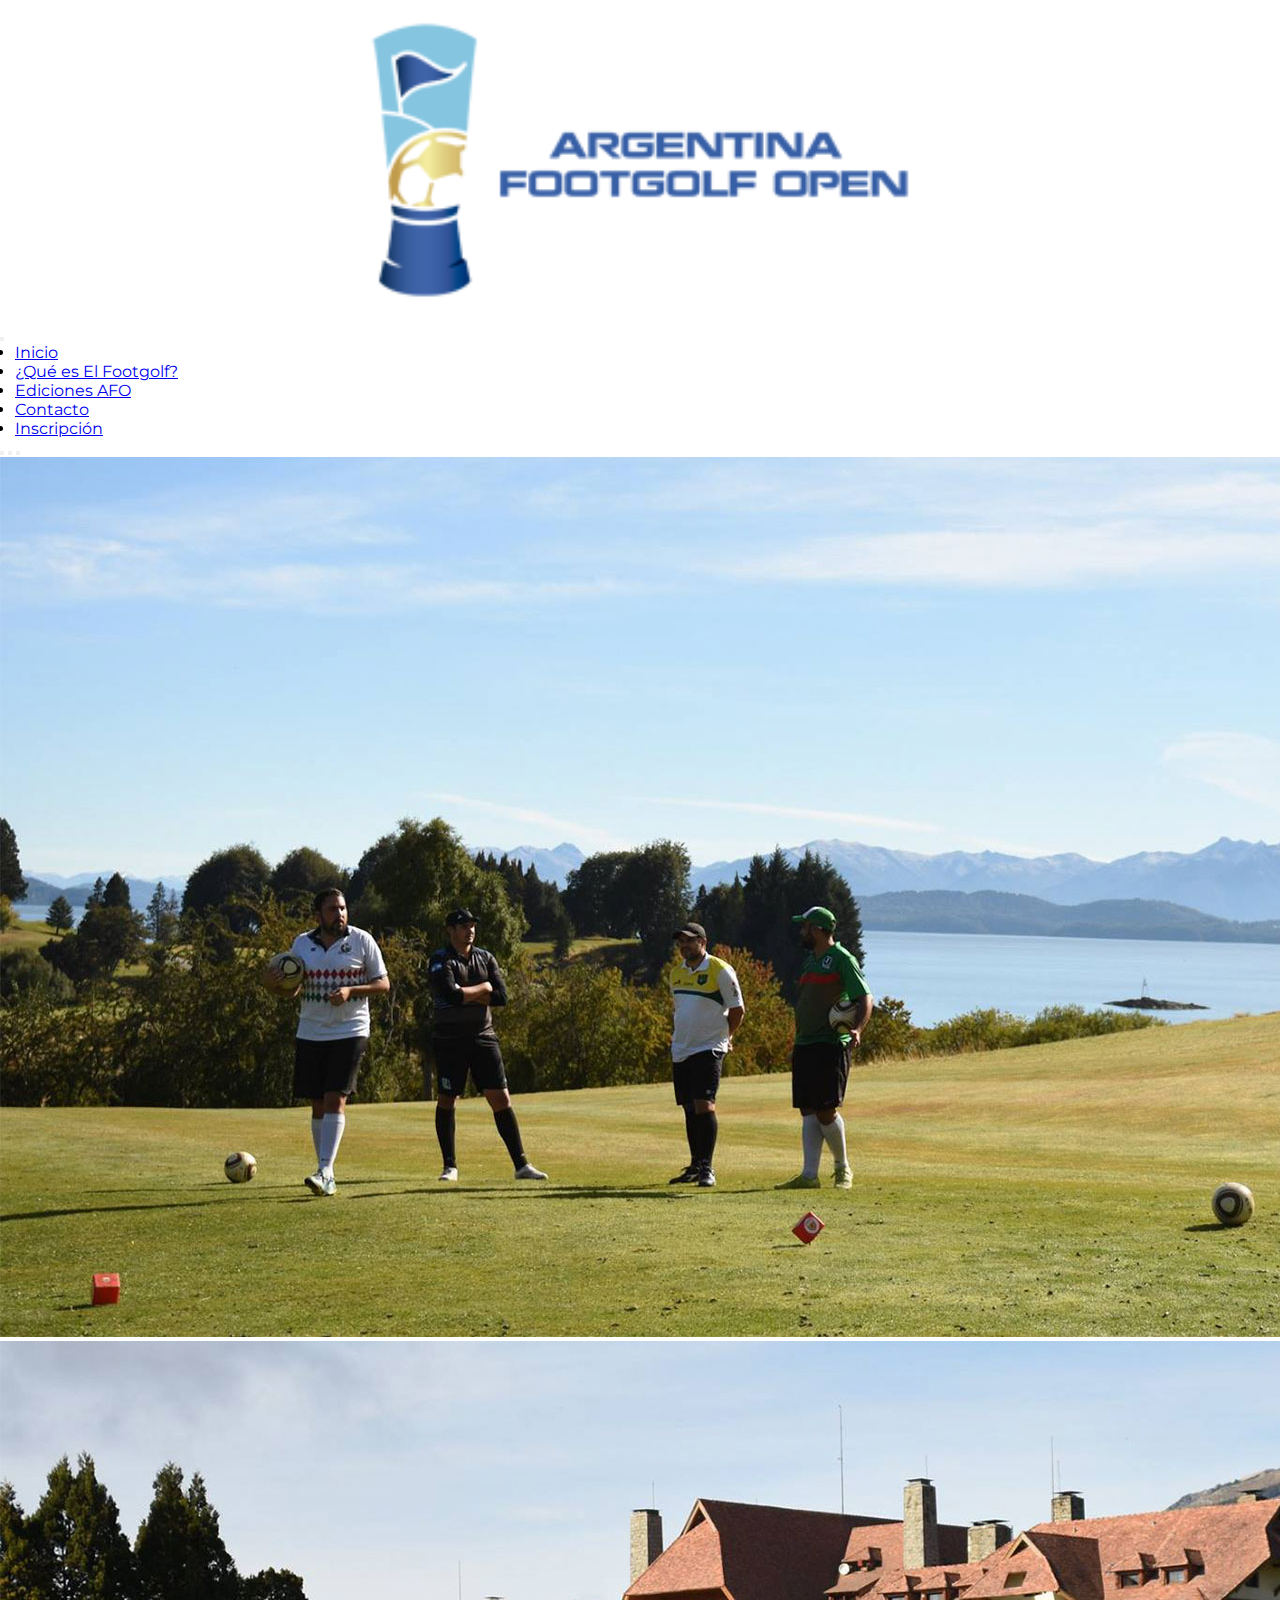
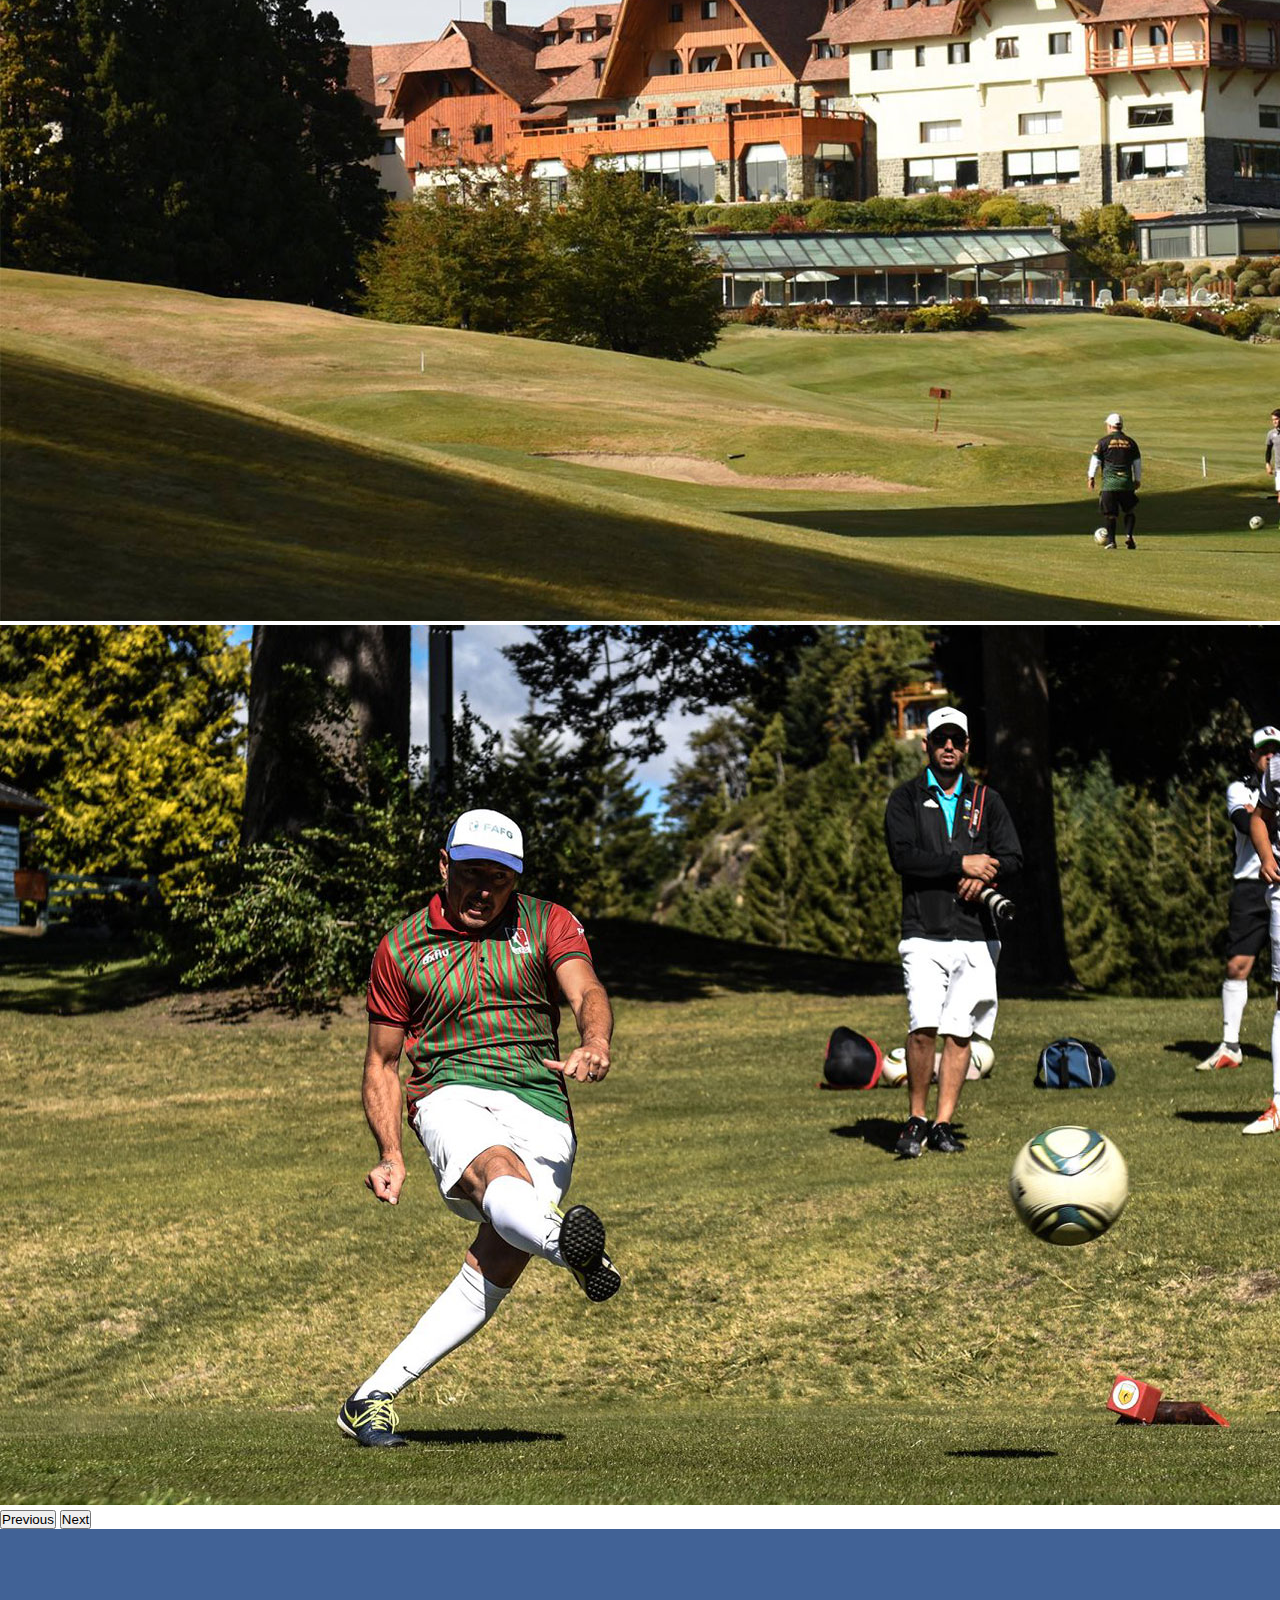
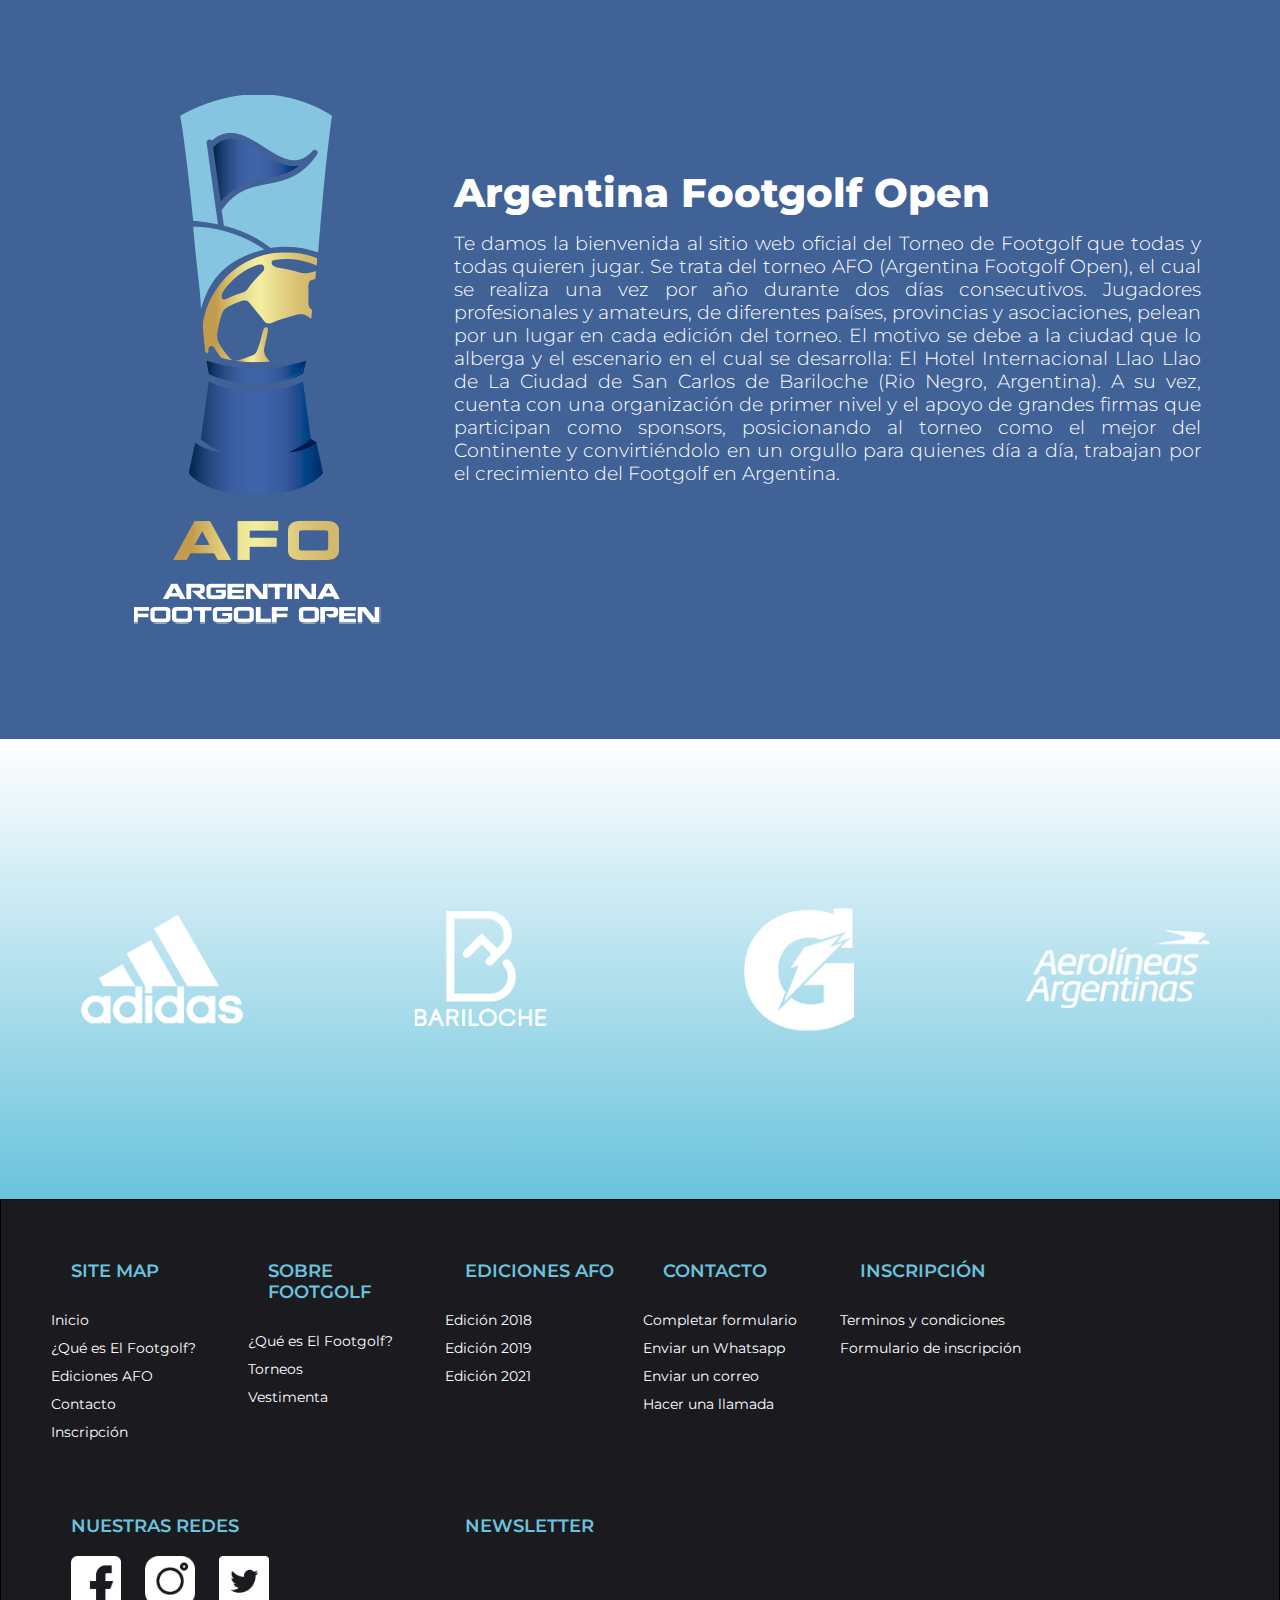
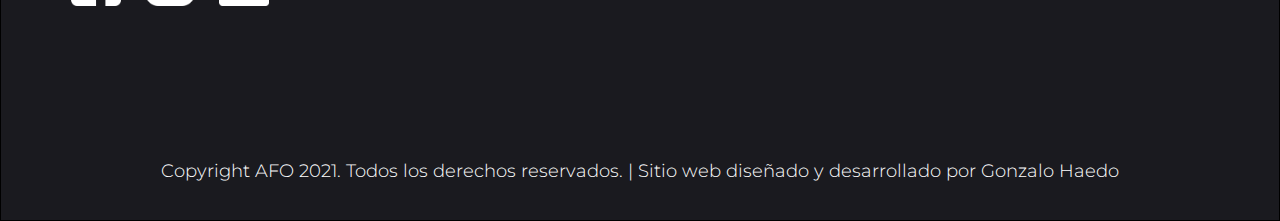
<file: index.html>
<!DOCTYPE html>
<html lang="en">
  <head>
    <meta charset="UTF-8" />
    <meta http-equiv="X-UA-Compatible" content="IE=edge" />
    <meta name="viewport" content="width=device-width, initial-scale=1.0" />
    <title>Argentina Footgolf Open</title>
    <meta
      name="description"
      content="Sitio web oficial del torneo de Footgolf más importante de América"
    />
    <meta
      name="keywords"
      content="Footgolf, Deporte, sports, Argentina, Bariloche, Llao, Torneo, Competencia, Jugadores, Footgolfistas, Sponsors"
    />
    <link rel="shortcut icon" href="images/favicon.png" type="image/x-icon" />
    <!-- CSS only -->
    <link
      href="https://cdn.jsdelivr.net/npm/bootstrap@5.1.0/dist/css/bootstrap.min.css"
      rel="stylesheet"
      integrity="sha384-KyZXEAg3QhqLMpG8r+8fhAXLRk2vvoC2f3B09zVXn8CA5QIVfZOJ3BCsw2P0p/We"
      crossorigin="anonymous"
    />
    <link rel="stylesheet" href="css/styles.css" />
    <link rel="preconnect" href="https://fonts.googleapis.com" />
    <link rel="preconnect" href="https://fonts.gstatic.com" crossorigin />
    <link
      href="https://fonts.googleapis.com/css2?family=Montserrat:ital,wght@0,100;0,200;0,300;0,400;0,500;0,600;0,700;0,800;0,900;1,100;1,200;1,300;1,400;1,500;1,600;1,700;1,800;1,900&display=swap"
      rel="stylesheet"
    />
  </head>
  <body>
    <!--SECCIÓN HEADER - ENCABEZADO DE LA PAGINA-->
    <header class="cabecera">
      <nav class="navbar navbar-expand-lg navbar-light bg-light">
        <div class="container-fluid">
          <a class="navbar-brand" href="index.html">
            <img
              src="images/Logo-header.png"
              alt="Logo del sitio"
              class="cabecera__caja1--logo"
          /></a>
          <button
            class="navbar-toggler"
            type="button"
            data-bs-toggle="collapse"
            data-bs-target="#navbarText"
            aria-controls="navbarText"
            aria-expanded="false"
            aria-label="Toggle navigation"
          >
            <span class="navbar-toggler-icon"></span>
          </button>
          <div class="collapse navbar-collapse" id="navbarText">
            <ul class="navbar-nav me-auto mb-2 mb-lg-0">
              <li class="nav-item">
                <a class="nav-link active" aria-current="page" href="index.html"
                  >Inicio</a
                >
              </li>
              <li class="nav-item">
                <a class="nav-link" href="queEsElFootgolf.html"
                  >¿Qué es El Footgolf?</a
                >
              </li>
              <li class="nav-item">
                <a class="nav-link" href="edicionesAfo.html">Ediciones AFO</a>
              </li>
              <li class="nav-item">
                <a class="nav-link" href="contacto.html">Contacto</a>
              </li>
              <li class="nav-item">
                <a class="nav-link" href="inscripcion.html">Inscripción</a>
              </li>
            </ul>
          </div>
        </div>
      </nav>
    </header>

    <!--AREA PRINCIPAL DE LA PÁGINA-->
    <main>
      <!--SECCION INICIAL | CAROUSEL-->
      <div
        id="carouselExampleIndicators"
        class="carousel slide"
        data-bs-ride="carousel"
      >
        <div class="carousel-indicators">
          <button
            type="button"
            data-bs-target="#carouselExampleIndicators"
            data-bs-slide-to="0"
            class="active"
            aria-current="true"
            aria-label="Slide 1"
          ></button>
          <button
            type="button"
            data-bs-target="#carouselExampleIndicators"
            data-bs-slide-to="1"
            aria-label="Slide 2"
          ></button>
          <button
            type="button"
            data-bs-target="#carouselExampleIndicators"
            data-bs-slide-to="2"
            aria-label="Slide 3"
          ></button>
        </div>
        <div class="carousel-inner">
          <div class="carousel-item active">
            <img
              src="images/imagen1CarouselIndex.jpg"
              class="d-block w-100"
              alt="Jugadores de Footgolf con un paisaje de montañas y lagos a sus espaldas."
            />
          </div>
          <div class="carousel-item">
            <img
              src="images/imagen2CarouselIndex.jpg"
              class="d-block w-100"
              alt="Jugadores de Footgolf en la cancha. Se puede ver una parte del hotel Llao Llao."
            />
          </div>
          <div class="carousel-item">
            <img
              src="images/imagen3CarouselIndex.jpg"
              class="d-block w-100"
              alt="Jugador de Footgolf Pateando mientras otros jugadores lo observan."
            />
          </div>
        </div>
        <button
          class="carousel-control-prev"
          type="button"
          data-bs-target="#carouselExampleIndicators"
          data-bs-slide="prev"
        >
          <span class="carousel-control-prev-icon" aria-hidden="true"></span>
          <span class="visually-hidden">Previous</span>
        </button>
        <button
          class="carousel-control-next"
          type="button"
          data-bs-target="#carouselExampleIndicators"
          data-bs-slide="next"
        >
          <span class="carousel-control-next-icon" aria-hidden="true"></span>
          <span class="visually-hidden">Next</span>
        </button>
      </div>

      <!--SEGUNDA SECCION | ESPACIO PARA LA PRESENTACION-->
      <section class="presentacion">
        <div class="presentacion__caja1">
          <img
            src="images/trofeo.png"
            alt="Logo completo AFO"
            class="presentacion__caja1--imagen"
          />
        </div>
        <div class="presentacion__caja2">
          <h1 class="presentacion__caja2--titulo wow animate__fadeIn">
            Argentina Footgolf Open
          </h1>
          <p class="presentacion__caja2--texto">
            Te damos la bienvenida al sitio web oficial del Torneo de Footgolf
            que todas y todas quieren jugar. Se trata del torneo AFO (Argentina
            Footgolf Open), el cual se realiza una vez por año durante dos días
            consecutivos. Jugadores profesionales y amateurs, de diferentes
            países, provincias y asociaciones, pelean por un lugar en cada
            edición del torneo. El motivo se debe a la ciudad que lo alberga y
            el escenario en el cual se desarrolla: El Hotel Internacional Llao
            Llao de La Ciudad de San Carlos de Bariloche (Rio Negro, Argentina).
            A su vez, cuenta con una organización de primer nivel y el apoyo de
            grandes firmas que participan como sponsors, posicionando al torneo
            como el mejor del Continente y convirtiéndolo en un orgullo para
            quienes día a día, trabajan por el crecimiento del Footgolf en
            Argentina.
          </p>
        </div>
      </section>

      <!--TERCERA SECCION | ESPACIO PARA LOS SPONSORS-->
      <section class="sponsors">
        <div class="sponsors__caja sponsors__caja1">
          <img
            src="images/logoAdidas.png"
            alt="Logo de La Empresa Adidas"
            class="sponsors__logo"
          />
        </div>
        <div class="sponsors__caja sponsors__caja2">
          <img
            src="images/logoBariloche.png"
            alt="Logo de La Ciudad de Bariloche"
            class="sponsors__logo"
          />
        </div>
        <div class="sponsors__caja sponsors__caja3">
          <img
            src="images/logoGatorade.png"
            alt="Logo de La Empresa Gatorade"
            class="sponsors__logo"
          />
        </div>
        <div class="sponsors__caja sponsors__caja4">
          <img
            src="images/logoAerolineas.png"
            alt="Logo de La Empresa Aerolíneas Argentinas"
            class="sponsors__logo"
          />
        </div>
      </section>
    </main>

    <!--FOOTER | SECCION PARA EL PIE DE PAGINA-->
    <footer>
      <div class="pie">
        <div class="pie__caja pie__caja1">
          <h6 class="pietitulo">SITE MAP</h6>
          <nav class="pie__navegación">
            <ul class="pie__menu">
              <li class="pie__menu pie__menu--elemento">
                <a href="index.html" class="pie__a">Inicio</a>
              </li>
              <li class="pie__menu pie__menu--elemento">
                <a href="queEsElFootgolf.html" class="pie__a"
                  >¿Qué es El Footgolf?</a
                >
              </li>
              <li class="pie__menu pie__menu--elemento">
                <a href="edicionesAfo.html" class="pie__a">Ediciones AFO</a>
              </li>
              <li class="pie__menu pie__menu--elemento">
                <a href="contacto.html" class="pie__a">Contacto</a>
              </li>
              <li class="pie__menu pie__menu--elemento">
                <a href="inscripcion.html" class="pie__a">Inscripción</a>
              </li>
            </ul>
          </nav>
        </div>
        <div class="pie__caja pie__caja2">
          <h6 class="pietitulo">SOBRE FOOTGOLF</h6>
          <nav class="pie__navegación">
            <ul class="pie__menu">
              <li class="pie__menu pie__menu--elemento">
                <a href="queEsElFootgolf.html#AQueEsElFootgolf" class="pie__a"
                  >¿Qué es El Footgolf?</a
                >
              </li>
              <li class="pie__menu pie__menu--elemento">
                <a href="queEsElFootgolf.html#ATorneos" class="pie__a"
                  >Torneos</a
                >
              </li>
              <li class="pie__menu pie__menu--elemento">
                <a href="queEsElFootgolf.html#AVestimenta" class="pie__a"
                  >Vestimenta</a
                >
              </li>
            </ul>
          </nav>
        </div>
        <div class="pie__caja pie__caja3">
          <h6 class="pietitulo">EDICIONES AFO</h6>
          <nav class="pie__navegación">
            <ul class="pie__menu">
              <li class="pie__menu pie__menu--elemento">
                <a href="edicionesAfo.html#AEdicion2018" class="pie__a"
                  >Edición 2018</a
                >
              </li>
              <li class="pie__menu pie__menu--elemento">
                <a href="edicionesAfo.html#AEdicion2019" class="pie__a"
                  >Edición 2019</a
                >
              </li>
              <li class="pie__menu pie__menu--elemento">
                <a href="edicionesAfo.html#AEdicion2021" class="pie__a"
                  >Edición 2021</a
                >
              </li>
            </ul>
          </nav>
        </div>
        <div class="pie__caja pie__caja4">
          <h6 class="pietitulo">CONTACTO</h6>
          <nav class="pie__navegación">
            <ul class="pie__menu">
              <li class="pie__menu pie__menu--elemento">
                <a href="contacto.html#AFormulario" class="pie__a"
                  >Completar formulario</a
                >
              </li>
              <li class="pie__menu pie__menu--elemento">
                <a
                  href="https://api.whatsapp.com/send/?phone=5491122388981&text&app_absent=0"
                  class="pie__a"
                  >Enviar un Whatsapp</a
                >
              </li>
              <li class="pie__menu pie__menu--elemento">
                <a href="mailto:hola@afo.com.ar" class="pie__a"
                  >Enviar un correo</a
                >
              </li>
              <li class="pie__menu pie__menu--elemento">
                <a href="tel:541122388981" class="pie__a">Hacer una llamada</a>
              </li>
            </ul>
          </nav>
        </div>
        <div class="pie__caja pie__caja5">
          <h6 class="pietitulo">INSCRIPCIÓN</h6>
          <nav class="pie__navegación">
            <ul class="pie__menu">
              <li class="pie__menu pie__menu--elemento">
                <a href="inscripcion.html#ATerminosYCondiciones" class="pie__a"
                  >Terminos y condiciones</a
                >
              </li>
              <li class="pie__menu pie__menu--elemento">
                <a
                  href="inscripcion.html#AFormularioDeInscripcion"
                  class="pie__a"
                  >Formulario de inscripción</a
                >
              </li>
            </ul>
          </nav>
        </div>
        <div class="pie__caja pie__caja6"></div>
        <div class="pie__caja pie__caja7">
          <h6 class="pietitulo">NUESTRAS REDES</h6>
          <a
            href="https://www.facebook.com/ArgetinaFootGolfOpen"
            target="_blank"
          >
            <img
              src="images/iconoFacebook.png"
              alt="Icono de la red social Facebook"
          /></a>
          <a
            href="https://www.instagram.com/argentinafootgolfopen/"
            target="_blank"
          >
            <img
              src="images/iconoInstagram.png"
              alt="Icono de la red social Instagram"
          /></a>
          <a href="https://twitter.com/" target="_blank">
            <img
              src="images/iconoTwitter.png"
              alt="Icono de la red social Twitter"
          /></a>
        </div>
        <div class="pie__caja pie__caja8">
          <h6 class="pietitulo">NEWSLETTER</h6>
        </div>
        <div class="pie__caja pie__caja9"></div>
        <div class="pie__caja pie__caja10">
          <p class="pietexto">
            Copyright AFO 2021. Todos los derechos reservados. | Sitio web
            diseñado y desarrollado por Gonzalo Haedo
          </p>
        </div>
      </div>
    </footer>

    <!-- JavaScript Bundle with Popper -->
    <script
      src="https://cdn.jsdelivr.net/npm/bootstrap@5.1.0/dist/js/bootstrap.bundle.min.js"
      integrity="sha384-U1DAWAznBHeqEIlVSCgzq+c9gqGAJn5c/t99JyeKa9xxaYpSvHU5awsuZVVFIhvj"
      crossorigin="anonymous"
    ></script>
  </body>
</html>
</file>
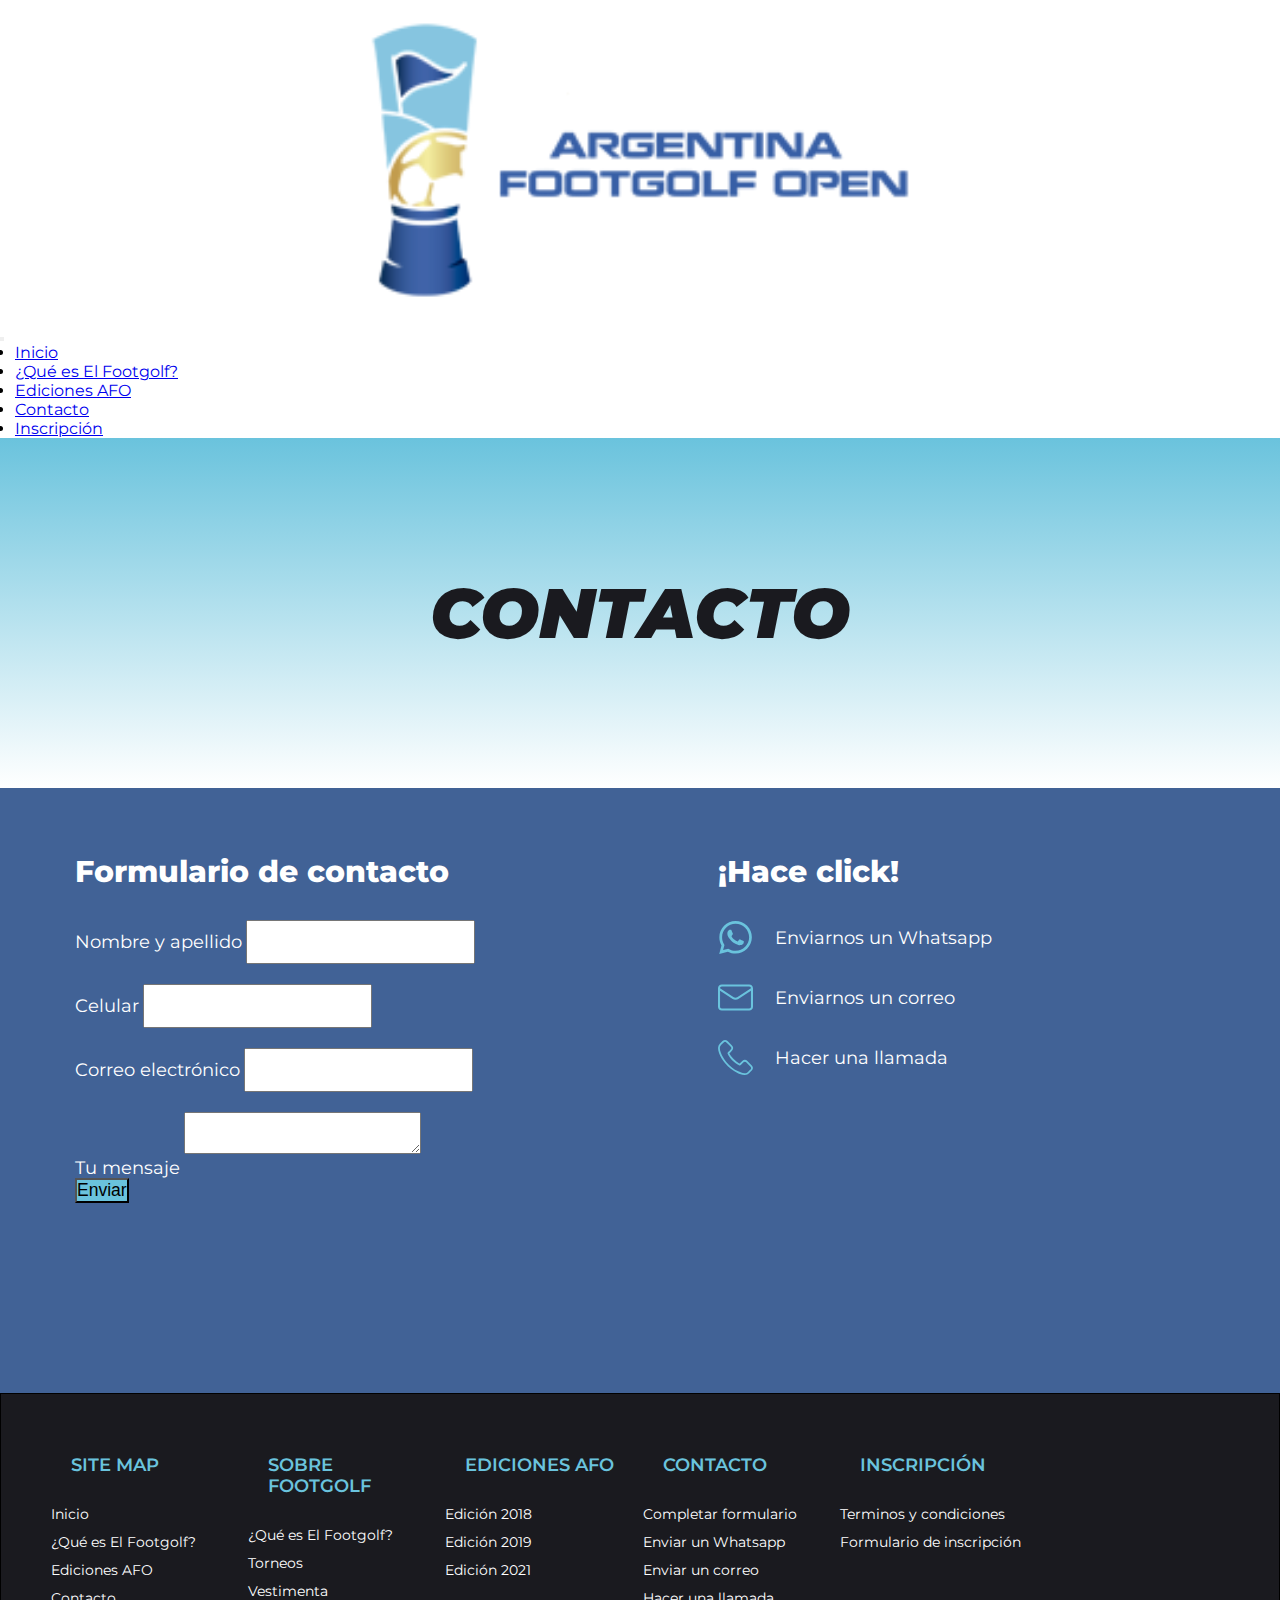
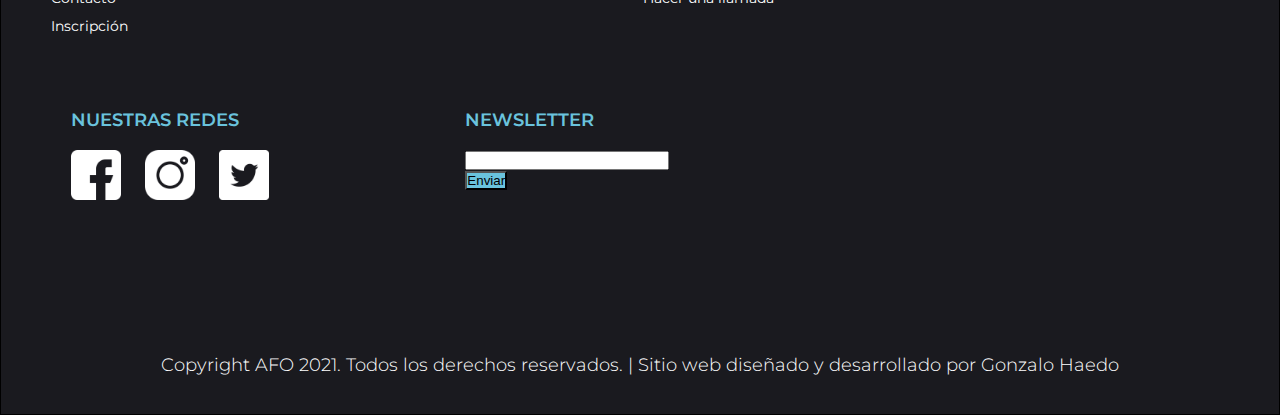
<file: contacto.html>
<!DOCTYPE html>
<html lang="en">
  <head>
    <meta charset="UTF-8" />
    <meta http-equiv="X-UA-Compatible" content="IE=edge" />
    <meta name="viewport" content="width=device-width, initial-scale=1.0" />
    <title>Contacto</title>
    <meta
      name="description"
      content="Diferentes opciones de contacto para contactarnos."
    />
    <meta
      name="keywords"
      content="Contacto, Whatsapp, Formulario, Correo electrónico, email, mail, Footgolf, Deporte, sports, Argentina, Bariloche, Llao, Torneo, Competencia, Jugadores, Footgolfistas"
    />
    <link rel="shortcut icon" href="images/favicon.png" type="image/x-icon" />
    <!-- CSS only -->
    <link
      href="https://cdn.jsdelivr.net/npm/bootstrap@5.1.0/dist/css/bootstrap.min.css"
      rel="stylesheet"
      integrity="sha384-KyZXEAg3QhqLMpG8r+8fhAXLRk2vvoC2f3B09zVXn8CA5QIVfZOJ3BCsw2P0p/We"
      crossorigin="anonymous"
    />
    <link rel="stylesheet" href="css/styles.css" />
    <link rel="preconnect" href="https://fonts.googleapis.com" />
    <link rel="preconnect" href="https://fonts.gstatic.com" crossorigin />
    <link
      href="https://fonts.googleapis.com/css2?family=Montserrat:ital,wght@0,100;0,200;0,300;0,400;0,500;0,600;0,700;0,800;0,900;1,100;1,200;1,300;1,400;1,500;1,600;1,700;1,800;1,900&display=swap"
      rel="stylesheet"
    />
  </head>
  <body>
    <!--SECCIÓN HEADER - ENCABEZADO DE LA PAGINA-->
    <header class="cabecera">
      <nav class="navbar navbar-expand-lg navbar-light bg-light">
        <div class="container-fluid">
          <a class="navbar-brand" href="index.html">
            <img
              src="images/Logo-header.png"
              alt="Logo del sitio"
              class="cabecera__caja1--logo"
          /></a>
          <button
            class="navbar-toggler"
            type="button"
            data-bs-toggle="collapse"
            data-bs-target="#navbarText"
            aria-controls="navbarText"
            aria-expanded="false"
            aria-label="Toggle navigation"
          >
            <span class="navbar-toggler-icon"></span>
          </button>
          <div class="collapse navbar-collapse" id="navbarText">
            <ul class="navbar-nav me-auto mb-2 mb-lg-0">
              <li class="nav-item">
                <a class="nav-link active" aria-current="page" href="index.html"
                  >Inicio</a
                >
              </li>
              <li class="nav-item">
                <a class="nav-link" href="queEsElFootgolf.html"
                  >¿Qué es El Footgolf?</a
                >
              </li>
              <li class="nav-item">
                <a class="nav-link" href="edicionesAfo.html">Ediciones AFO</a>
              </li>
              <li class="nav-item">
                <a class="nav-link" href="contacto.html">Contacto</a>
              </li>
              <li class="nav-item">
                <a class="nav-link" href="inscripcion.html">Inscripción</a>
              </li>
            </ul>
          </div>
        </div>
      </nav>
    </header>

    <!--AREA PRINCIPAL DE LA PÁGINA-->
    <main>
      <!--UNICA SECCION DIVIDIDA EN TRES CAJAS-->
      <section class="contacto">
        <div class="contacto__caja1">
          <h2 class="contacto__caja1--titulo">CONTACTO</h2>
        </div>
        <div class="contacto__caja2" id="AFormulario">
          <h2 class="contacto__caja2--titulo">Formulario de contacto</h2>
          <form action="">
            <div class="mb-3">
              <label for="nombre" class="form-label">Nombre y apellido</label>
              <input type="text" class="form-control" id="nombre" />
            </div>
            <div class="mb-3">
              <label for="celular" class="form-label">Celular</label>
              <input type="tel" class="form-control" id="celular" />
            </div>
            <div class="mb-3">
              <label for="exampleFormControlInput1" class="form-label"
                >Correo electrónico</label
              >
              <input
                type="email"
                class="form-control"
                id="exampleFormControlInput1"
              />
            </div>
            <div class="mb-3">
              <label for="exampleFormControlTextarea1" class="form-label"
                >Tu mensaje</label
              >
              <textarea
                class="form-control"
                id="exampleFormControlTextarea1"
                rows="5"
              ></textarea>
            </div>
            <div class="col-12">
              <button class="btn text-white" type="submit">Enviar</button>
            </div>
          </form>
        </div>
        <div class="contacto__caja3">
          <h2>¡Hace click!</h2>
          <div class="contacto__caja3--item">
            <a
              href="https://api.whatsapp.com/send/?phone=5491122388981&text&app_absent=0"
            >
              <img
                src="images/whatsapp.svg"
                alt="Logo de Whatsapp"
                class="ico"
              />
              <p>Enviarnos un Whatsapp</p></a
            >
          </div>
          <div class="contacto__caja3--item">
            <a href="mailto:hola@afo.com.ar">
              <img src="images/email.svg" alt="Logo de email" class="ico" />
              <p>Enviarnos un correo</p>
            </a>
          </div>
          <div class="contacto__caja3--item">
            <a href="tel:541122388981">
              <img
                src="images/telephone.svg"
                alt="Logo de teléfono"
                class="ico"
              />
              <p>Hacer una llamada</p>
            </a>
          </div>
        </div>
      </section>
    </main>

    <!--FOOTER | SECCION PARA EL PIE DE PAGINA-->
    <footer>
      <div class="pie">
        <div class="pie__caja pie__caja1">
          <h6 class="pietitulo">SITE MAP</h6>
          <nav class="pie__navegación">
            <ul class="pie__menu">
              <li class="pie__menu pie__menu--elemento">
                <a href="index.html" class="pie__a">Inicio</a>
              </li>
              <li class="pie__menu pie__menu--elemento">
                <a href="queEsElFootgolf.html" class="pie__a"
                  >¿Qué es El Footgolf?</a
                >
              </li>
              <li class="pie__menu pie__menu--elemento">
                <a href="edicionesAfo.html" class="pie__a">Ediciones AFO</a>
              </li>
              <li class="pie__menu pie__menu--elemento">
                <a href="contacto.html" class="pie__a">Contacto</a>
              </li>
              <li class="pie__menu pie__menu--elemento">
                <a href="inscripcion.html" class="pie__a">Inscripción</a>
              </li>
            </ul>
          </nav>
        </div>
        <div class="pie__caja pie__caja2">
          <h6 class="pietitulo">SOBRE FOOTGOLF</h6>
          <nav class="pie__navegación">
            <ul class="pie__menu">
              <li class="pie__menu pie__menu--elemento">
                <a href="queEsElFootgolf.html#AQueEsElFootgolf" class="pie__a"
                  >¿Qué es El Footgolf?</a
                >
              </li>
              <li class="pie__menu pie__menu--elemento">
                <a href="queEsElFootgolf.html#ATorneos" class="pie__a"
                  >Torneos</a
                >
              </li>
              <li class="pie__menu pie__menu--elemento">
                <a href="queEsElFootgolf.html#AVestimenta" class="pie__a"
                  >Vestimenta</a
                >
              </li>
            </ul>
          </nav>
        </div>
        <div class="pie__caja pie__caja3">
          <h6 class="pietitulo">EDICIONES AFO</h6>
          <nav class="pie__navegación">
            <ul class="pie__menu">
              <li class="pie__menu pie__menu--elemento">
                <a href="edicionesAfo.html#AEdicion2018" class="pie__a"
                  >Edición 2018</a
                >
              </li>
              <li class="pie__menu pie__menu--elemento">
                <a href="edicionesAfo.html#AEdicion2019" class="pie__a"
                  >Edición 2019</a
                >
              </li>
              <li class="pie__menu pie__menu--elemento">
                <a href="edicionesAfo.html#AEdicion2021" class="pie__a"
                  >Edición 2021</a
                >
              </li>
            </ul>
          </nav>
        </div>
        <div class="pie__caja pie__caja4">
          <h6 class="pietitulo">CONTACTO</h6>
          <nav class="pie__navegación">
            <ul class="pie__menu">
              <li class="pie__menu pie__menu--elemento">
                <a href="contacto.html#AFormulario" class="pie__a"
                  >Completar formulario</a
                >
              </li>
              <li class="pie__menu pie__menu--elemento">
                <a
                  href="https://api.whatsapp.com/send/?phone=5491122388981&text&app_absent=0"
                  class="pie__a"
                  >Enviar un Whatsapp</a
                >
              </li>
              <li class="pie__menu pie__menu--elemento">
                <a href="mailto:hola@afo.com.ar" class="pie__a"
                  >Enviar un correo</a
                >
              </li>
              <li class="pie__menu pie__menu--elemento">
                <a href="tel:541122388981" class="pie__a">Hacer una llamada</a>
              </li>
            </ul>
          </nav>
        </div>
        <div class="pie__caja pie__caja5">
          <h6 class="pietitulo">INSCRIPCIÓN</h6>
          <nav class="pie__navegación">
            <ul class="pie__menu">
              <li class="pie__menu pie__menu--elemento">
                <a href="inscripcion.html#ATerminosYCondiciones" class="pie__a"
                  >Terminos y condiciones</a
                >
              </li>
              <li class="pie__menu pie__menu--elemento">
                <a
                  href="inscripcion.html#AFormularioDeInscripcion"
                  class="pie__a"
                  >Formulario de inscripción</a
                >
              </li>
            </ul>
          </nav>
        </div>
        <div class="pie__caja pie__caja6"></div>
        <div class="pie__caja pie__caja7">
          <h6 class="pietitulo">NUESTRAS REDES</h6>
          <a
            href="https://www.facebook.com/ArgetinaFootGolfOpen"
            target="_blank"
          >
            <img
              src="images/iconoFacebook.png"
              alt="Icono de la red social Facebook"
          /></a>
          <a
            href="https://www.instagram.com/argentinafootgolfopen/"
            target="_blank"
          >
            <img
              src="images/iconoInstagram.png"
              alt="Icono de la red social Instagram"
          /></a>
          <a href="https://twitter.com/" target="_blank">
            <img
              src="images/iconoTwitter.png"
              alt="Icono de la red social Twitter"
          /></a>
        </div>
        <div class="pie__caja pie__caja8">
          <h6 class="pietitulo">NEWSLETTER</h6>
          <div class="mb-3">
            <input
              type="email"
              class="form-control"
              id="exampleFormControlInput1"
            />
          </div>
          <div class="col-12">
            <button class="btn text-white" type="submit">Enviar</button>
          </div>
        </div>
        <div class="pie__caja pie__caja9"></div>
        <div class="pie__caja pie__caja10">
          <p class="pietexto">
            Copyright AFO 2021. Todos los derechos reservados. | Sitio web
            diseñado y desarrollado por Gonzalo Haedo
          </p>
        </div>
      </div>
    </footer>

    <!-- JavaScript Bundle with Popper -->
    <script
      src="https://cdn.jsdelivr.net/npm/bootstrap@5.1.0/dist/js/bootstrap.bundle.min.js"
      integrity="sha384-U1DAWAznBHeqEIlVSCgzq+c9gqGAJn5c/t99JyeKa9xxaYpSvHU5awsuZVVFIhvj"
      crossorigin="anonymous"
    ></script>
  </body>
</html>
</file>
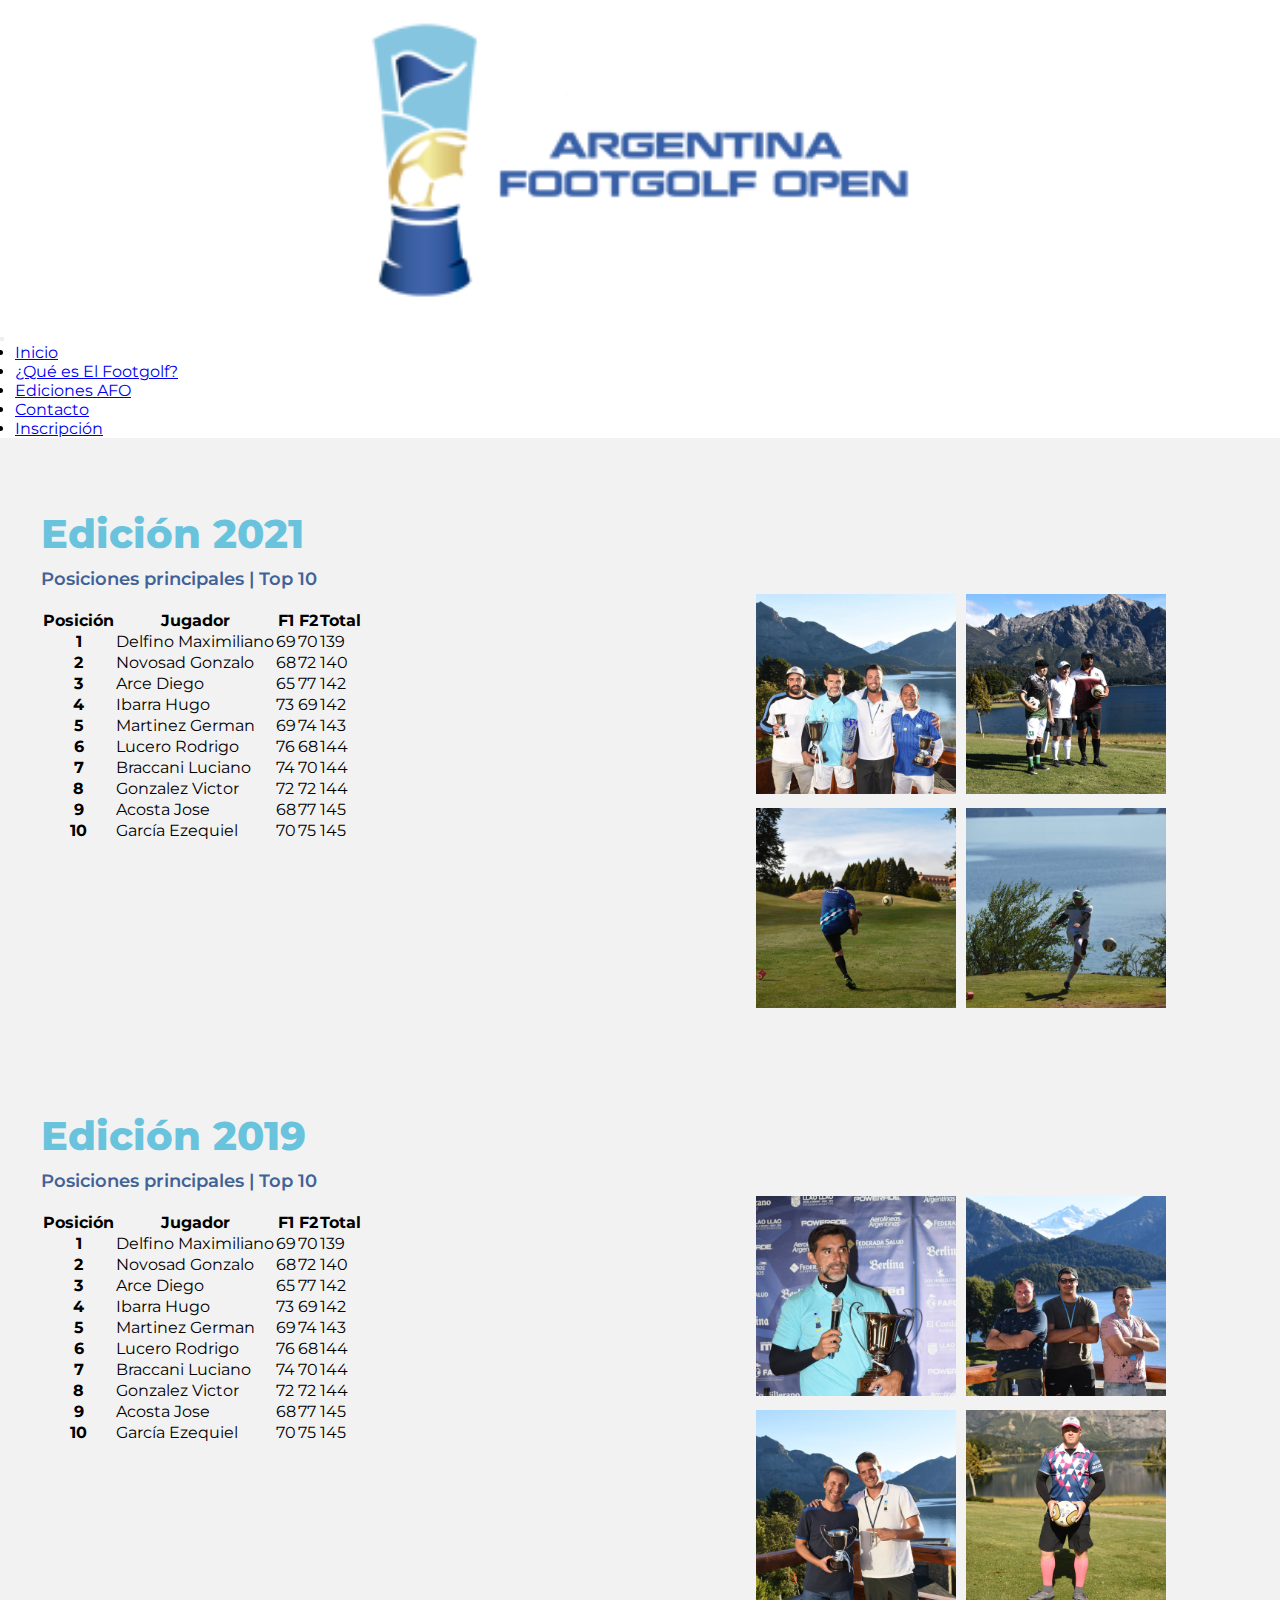
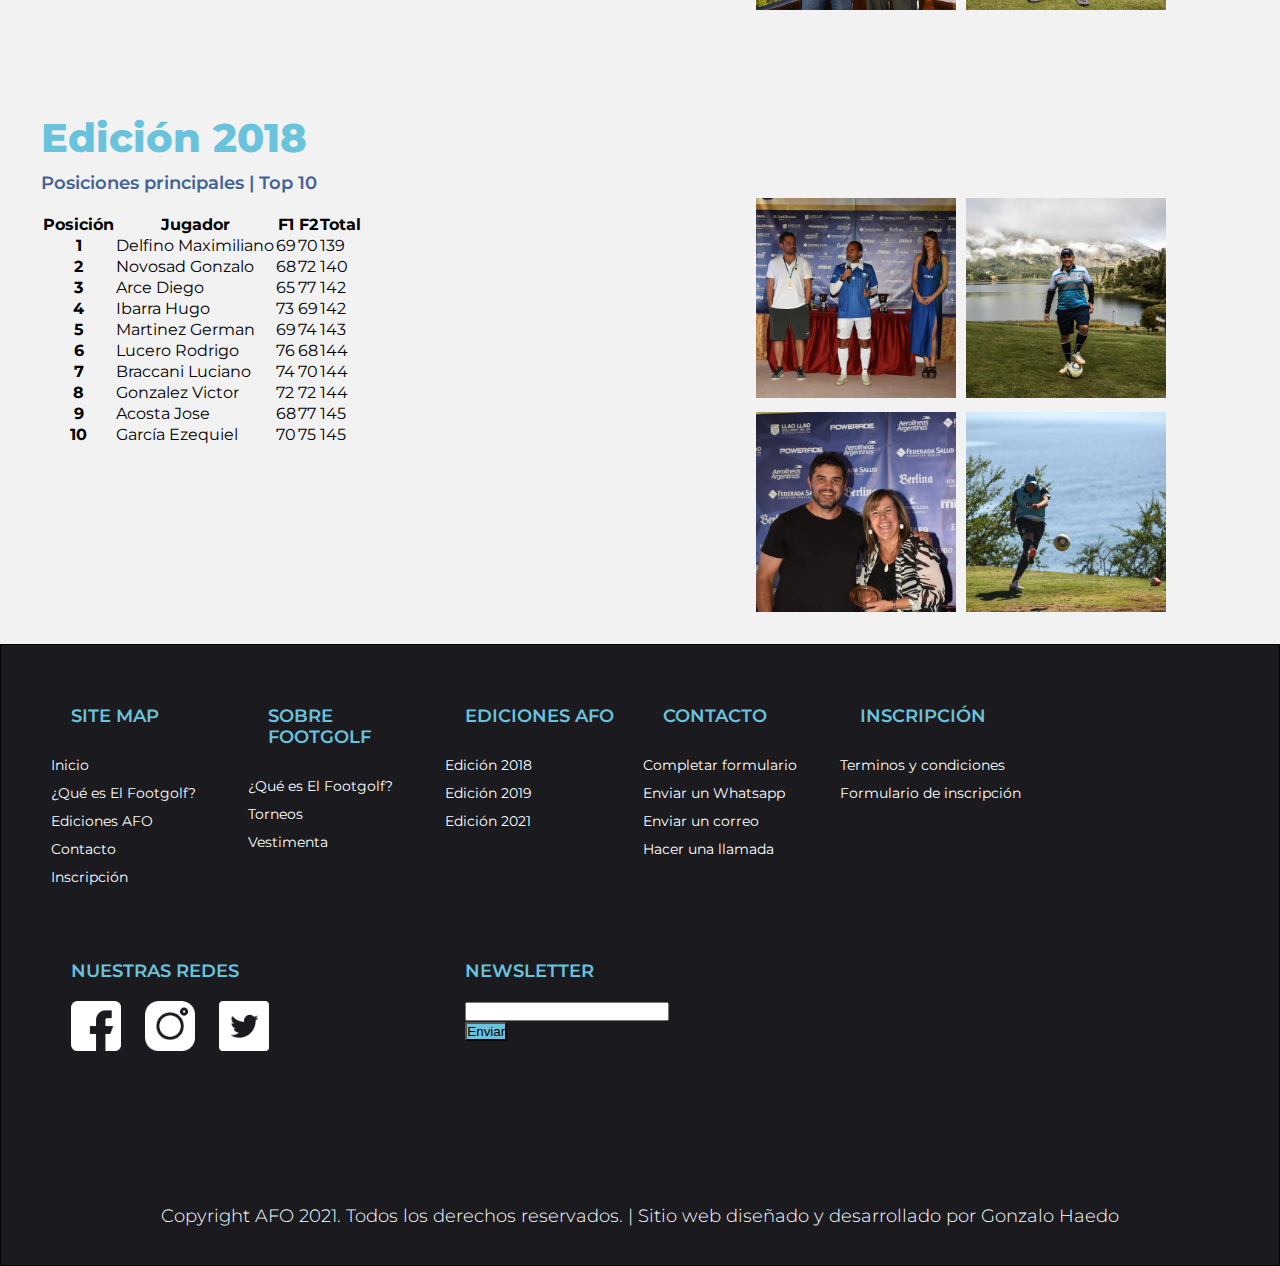
<file: edicionesAfo.html>
<!DOCTYPE html>
<html lang="en">
  <head>
    <meta charset="UTF-8" />
    <meta http-equiv="X-UA-Compatible" content="IE=edge" />
    <meta name="viewport" content="width=device-width, initial-scale=1.0" />
    <title>Ediciones AFO</title>
    <meta
      name="description"
      content="Información y fotos de las ediciones del torneo."
    />
    <meta
      name="keywords"
      content="Resultados, Posiciones, Podio, Ediciones, Footgolf, Deporte, sports, Argentina, Bariloche, Llao, Torneo, Competencia, Jugadores, Footgolfistas"
    />
    <link rel="shortcut icon" href="images/favicon.png" type="image/x-icon" />
    <!-- CSS only -->
    <link
      href="https://cdn.jsdelivr.net/npm/bootstrap@5.1.0/dist/css/bootstrap.min.css"
      rel="stylesheet"
      integrity="sha384-KyZXEAg3QhqLMpG8r+8fhAXLRk2vvoC2f3B09zVXn8CA5QIVfZOJ3BCsw2P0p/We"
      crossorigin="anonymous"
    />
    <link rel="stylesheet" href="css/styles.css" />
    <link rel="preconnect" href="https://fonts.googleapis.com" />
    <link rel="preconnect" href="https://fonts.gstatic.com" crossorigin />
    <link
      href="https://fonts.googleapis.com/css2?family=Montserrat:ital,wght@0,100;0,200;0,300;0,400;0,500;0,600;0,700;0,800;0,900;1,100;1,200;1,300;1,400;1,500;1,600;1,700;1,800;1,900&display=swap"
      rel="stylesheet"
    />
  </head>
  <body>
    <!--SECCIÓN HEADER - ENCABEZADO DE LA PAGINA-->
    <header class="cabecera">
      <nav class="navbar navbar-expand-lg navbar-light bg-light">
        <div class="container-fluid">
          <a class="navbar-brand" href="index.html">
            <img
              src="images/Logo-header.png"
              alt="Logo del sitio"
              class="cabecera__caja1--logo"
          /></a>
          <button
            class="navbar-toggler"
            type="button"
            data-bs-toggle="collapse"
            data-bs-target="#navbarText"
            aria-controls="navbarText"
            aria-expanded="false"
            aria-label="Toggle navigation"
          >
            <span class="navbar-toggler-icon"></span>
          </button>
          <div class="collapse navbar-collapse" id="navbarText">
            <ul class="navbar-nav me-auto mb-2 mb-lg-0">
              <li class="nav-item">
                <a class="nav-link active" aria-current="page" href="index.html"
                  >Inicio</a
                >
              </li>
              <li class="nav-item">
                <a class="nav-link" href="queEsElFootgolf.html"
                  >¿Qué es El Footgolf?</a
                >
              </li>
              <li class="nav-item">
                <a class="nav-link" href="edicionesAfo.html">Ediciones AFO</a>
              </li>
              <li class="nav-item">
                <a class="nav-link" href="contacto.html">Contacto</a>
              </li>
              <li class="nav-item">
                <a class="nav-link" href="inscripcion.html">Inscripción</a>
              </li>
            </ul>
          </div>
        </div>
      </nav>
    </header>

    <!--AREA PRINCIPAL DE LA PÁGINA-->
    <main>
      <!--SECCION | EDICION 2021 DEL TORNEO-->
      <section class="edicion" id="AEdicion2021">
        <div class="edicion__caja1 table-responsive-sm">
          <h2 class="edicion__titulo">Edición 2021</h2>
          <h3 class="edicion__subtitulo">Posiciones principales | Top 10</h3>
          <table class="table table-sm table-striped table-hover">
            <thead>
              <tr>
                <th scope="col">Posición</th>
                <th scope="col">Jugador</th>
                <th scope="col">F1</th>
                <th scope="col">F2</th>
                <th scope="col">Total</th>
              </tr>
            </thead>
            <tbody>
              <tr>
                <th scope="row">1</th>
                <td>Delfino Maximiliano</td>
                <td>69</td>
                <td>70</td>
                <td>139</td>
              </tr>
              <tr>
                <th scope="row">2</th>
                <td>Novosad Gonzalo</td>
                <td>68</td>
                <td>72</td>
                <td>140</td>
              </tr>
              <tr>
                <th scope="row">3</th>
                <td>Arce Diego</td>
                <td>65</td>
                <td>77</td>
                <td>142</td>
              </tr>
              <tr>
                <th scope="row">4</th>
                <td>Ibarra Hugo</td>
                <td>73</td>
                <td>69</td>
                <td>142</td>
              </tr>
              <tr>
                <th scope="row">5</th>
                <td>Martinez German</td>
                <td>69</td>
                <td>74</td>
                <td>143</td>
              </tr>
              <tr>
                <th scope="row">6</th>
                <td>Lucero Rodrigo</td>
                <td>76</td>
                <td>68</td>
                <td>144</td>
              </tr>
              <tr>
                <th scope="row">7</th>
                <td>Braccani Luciano</td>
                <td>74</td>
                <td>70</td>
                <td>144</td>
              </tr>
              <tr>
                <th scope="row">8</th>
                <td>Gonzalez Victor</td>
                <td>72</td>
                <td>72</td>
                <td>144</td>
              </tr>
              <tr>
                <th scope="row">9</th>
                <td>Acosta Jose</td>
                <td>68</td>
                <td>77</td>
                <td>145</td>
              </tr>
              <tr>
                <th scope="row">10</th>
                <td>García Ezequiel</td>
                <td>70</td>
                <td>75</td>
                <td>145</td>
              </tr>
            </tbody>
          </table>
        </div>
        <div class="edicion__caja2">
          <ul class="galeriat">
            <li>
              <a href="#img1"><img src="images/Imagen12.jpg" alt="" /></a>
            </li>
            <li>
              <a href="#img2"><img src="images/Imagen11.jpg" alt="" /></a>
            </li>
            <li>
              <a href="#img3"><img src="images/Imagen10.jpg" alt="" /></a>
            </li>
            <li>
              <a href="#img4"><img src="images/Imagen9.jpg" alt="" /></a>
            </li>
          </ul>

          <div class="modalt" id="img1">
            <h3>Imagen 1</h3>
            <div class="imagent">
              <a href="#img4">&#60;</a>
              <a href="#img2"><img src="images/Imagen12.jpg" alt="" /></a>
              <a href="#img2">></a>
            </div>
            <a class="cerrart" href="#AEdicion2021">X</a>
          </div>

          <div class="modalt" id="img2">
            <h3>Imagen 2</h3>
            <div class="imagent">
              <a href="#img1">&#60;</a>
              <a href="#img3"><img src="images/Imagen11.jpg" alt="" /></a>
              <a href="#img3">></a>
            </div>
            <a class="cerrart" href="#AEdicion2021">X</a>
          </div>

          <div class="modalt" id="img3">
            <h3>Imagen 3</h3>
            <div class="imagent">
              <a href="#img2">&#60;</a>
              <a href="#img4"><img src="images/Imagen10.jpg" alt="" /></a>
              <a href="#img4">></a>
            </div>
            <a class="cerrart" href="#AEdicion2021">X</a>
          </div>

          <div class="modalt" id="img4">
            <h3>Imagen 4</h3>
            <div class="imagent">
              <a href="#img3">&#60;</a>
              <a href="#img1"><img src="images/Imagen9.jpg" alt="" /></a>
              <a href="#img1">></a>
            </div>
            <a class="cerrart" href="#AEdicion2021">X</a>
          </div>
        </div>
      </section>

      <!--SECCION | EDICION 2019 DEL TORNEO-->
      <section class="edicion" id="AEdicion2019">
        <div class="edicion__caja1">
          <h2 class="edicion__titulo">Edición 2019</h2>
          <h3 class="edicion__subtitulo">Posiciones principales | Top 10</h3>
          <table class="table table-striped table-hover">
            <thead>
              <tr>
                <th scope="col">Posición</th>
                <th scope="col">Jugador</th>
                <th scope="col">F1</th>
                <th scope="col">F2</th>
                <th scope="col">Total</th>
              </tr>
            </thead>
            <tbody>
              <tr>
                <th scope="row">1</th>
                <td>Delfino Maximiliano</td>
                <td>69</td>
                <td>70</td>
                <td>139</td>
              </tr>
              <tr>
                <th scope="row">2</th>
                <td>Novosad Gonzalo</td>
                <td>68</td>
                <td>72</td>
                <td>140</td>
              </tr>
              <tr>
                <th scope="row">3</th>
                <td>Arce Diego</td>
                <td>65</td>
                <td>77</td>
                <td>142</td>
              </tr>
              <tr>
                <th scope="row">4</th>
                <td>Ibarra Hugo</td>
                <td>73</td>
                <td>69</td>
                <td>142</td>
              </tr>
              <tr>
                <th scope="row">5</th>
                <td>Martinez German</td>
                <td>69</td>
                <td>74</td>
                <td>143</td>
              </tr>
              <tr>
                <th scope="row">6</th>
                <td>Lucero Rodrigo</td>
                <td>76</td>
                <td>68</td>
                <td>144</td>
              </tr>
              <tr>
                <th scope="row">7</th>
                <td>Braccani Luciano</td>
                <td>74</td>
                <td>70</td>
                <td>144</td>
              </tr>
              <tr>
                <th scope="row">8</th>
                <td>Gonzalez Victor</td>
                <td>72</td>
                <td>72</td>
                <td>144</td>
              </tr>
              <tr>
                <th scope="row">9</th>
                <td>Acosta Jose</td>
                <td>68</td>
                <td>77</td>
                <td>145</td>
              </tr>
              <tr>
                <th scope="row">10</th>
                <td>García Ezequiel</td>
                <td>70</td>
                <td>75</td>
                <td>145</td>
              </tr>
            </tbody>
          </table>
        </div>
        <div class="edicion__caja2">
          <ul class="galeriat">
            <li>
              <a href="#img1b"><img src="images/Imagen8.jpg" alt="" /></a>
            </li>
            <li>
              <a href="#img2b"><img src="images/Imagen7.jpg" alt="" /></a>
            </li>
            <li>
              <a href="#img3b"><img src="images/Imagen6.jpg" alt="" /></a>
            </li>
            <li>
              <a href="#img4b"><img src="images/Imagen5.jpg" alt="" /></a>
            </li>
          </ul>

          <div class="modalt" id="img1b">
            <h3>Imagen 1</h3>
            <div class="imagent">
              <a href="#img4b">&#60;</a>
              <a href="#img2b"><img src="images/Imagen8.jpg" alt="" /></a>
              <a href="#img2b">></a>
            </div>
            <a class="cerrart" href="#AEdicion2019">X</a>
          </div>

          <div class="modalt" id="img2b">
            <h3>Imagen 2</h3>
            <div class="imagent">
              <a href="#img1b">&#60;</a>
              <a href="#img3b"><img src="images/Imagen7.jpg" alt="" /></a>
              <a href="#img3b">></a>
            </div>
            <a class="cerrart" href="#AEdicion2019">X</a>
          </div>

          <div class="modalt" id="img3b">
            <h3>Imagen 3</h3>
            <div class="imagent">
              <a href="#img2b">&#60;</a>
              <a href="#img4b"><img src="images/Imagen6.jpg" alt="" /></a>
              <a href="#img4b">></a>
            </div>
            <a class="cerrart" href="#AEdicion2019">X</a>
          </div>

          <div class="modalt" id="img4b">
            <h3>Imagen 4</h3>
            <div class="imagent">
              <a href="#img3b">&#60;</a>
              <a href="#img1b"><img src="images/Imagen5.jpg" alt="" /></a>
              <a href="#img1b">></a>
            </div>
            <a class="cerrart" href="#AEdicion2019">X</a>
          </div>
        </div>
      </section>

      <!--SECCION | EDICION 2018 DEL TORNEO-->
      <section class="edicion" id="AEdicion2018">
        <div class="edicion__caja1">
          <h2 class="edicion__titulo">Edición 2018</h2>
          <h3 class="edicion__subtitulo">Posiciones principales | Top 10</h3>
          <table class="table table-striped table-hover">
            <thead>
              <tr>
                <th scope="col">Posición</th>
                <th scope="col">Jugador</th>
                <th scope="col">F1</th>
                <th scope="col">F2</th>
                <th scope="col">Total</th>
              </tr>
            </thead>
            <tbody>
              <tr>
                <th scope="row">1</th>
                <td>Delfino Maximiliano</td>
                <td>69</td>
                <td>70</td>
                <td>139</td>
              </tr>
              <tr>
                <th scope="row">2</th>
                <td>Novosad Gonzalo</td>
                <td>68</td>
                <td>72</td>
                <td>140</td>
              </tr>
              <tr>
                <th scope="row">3</th>
                <td>Arce Diego</td>
                <td>65</td>
                <td>77</td>
                <td>142</td>
              </tr>
              <tr>
                <th scope="row">4</th>
                <td>Ibarra Hugo</td>
                <td>73</td>
                <td>69</td>
                <td>142</td>
              </tr>
              <tr>
                <th scope="row">5</th>
                <td>Martinez German</td>
                <td>69</td>
                <td>74</td>
                <td>143</td>
              </tr>
              <tr>
                <th scope="row">6</th>
                <td>Lucero Rodrigo</td>
                <td>76</td>
                <td>68</td>
                <td>144</td>
              </tr>
              <tr>
                <th scope="row">7</th>
                <td>Braccani Luciano</td>
                <td>74</td>
                <td>70</td>
                <td>144</td>
              </tr>
              <tr>
                <th scope="row">8</th>
                <td>Gonzalez Victor</td>
                <td>72</td>
                <td>72</td>
                <td>144</td>
              </tr>
              <tr>
                <th scope="row">9</th>
                <td>Acosta Jose</td>
                <td>68</td>
                <td>77</td>
                <td>145</td>
              </tr>
              <tr>
                <th scope="row">10</th>
                <td>García Ezequiel</td>
                <td>70</td>
                <td>75</td>
                <td>145</td>
              </tr>
            </tbody>
          </table>
        </div>
        <div class="edicion__caja2">
          <ul class="galeriat">
            <li>
              <a href="#img1c"><img src="images/Imagen1.jpg" alt="" /></a>
            </li>
            <li>
              <a href="#img2c"><img src="images/Imagen2.jpg" alt="" /></a>
            </li>
            <li>
              <a href="#img3c"><img src="images/Imagen3.jpg" alt="" /></a>
            </li>
            <li>
              <a href="#img4c"><img src="images/Imagen4.jpg" alt="" /></a>
            </li>
          </ul>

          <div class="modalt" id="img1c">
            <h3>Imagen 1</h3>
            <div class="imagent">
              <a href="#img4c">&#60;</a>
              <a href="#img2c"><img src="images/Imagen1.jpg" alt="" /></a>
              <a href="#img2c">></a>
            </div>
            <a class="cerrart" href="#AEdicion2018">X</a>
          </div>

          <div class="modalt" id="img2c">
            <h3>Imagen 2</h3>
            <div class="imagent">
              <a href="#img1c">&#60;</a>
              <a href="#img3c"><img src="images/Imagen2.jpg" alt="" /></a>
              <a href="#img3c">></a>
            </div>
            <a class="cerrart" href="#AEdicion2018">X</a>
          </div>

          <div class="modalt" id="img3c">
            <h3>Imagen 3</h3>
            <div class="imagent">
              <a href="#img2c">&#60;</a>
              <a href="#img4c"><img src="images/Imagen3.jpg" alt="" /></a>
              <a href="#img4c">></a>
            </div>
            <a class="cerrart" href="#AEdicion2018">X</a>
          </div>

          <div class="modalt" id="img4c">
            <h3>Imagen 4</h3>
            <div class="imagent">
              <a href="#img3c">&#60;</a>
              <a href="#img1c"><img src="images/Imagen4.jpg" alt="" /></a>
              <a href="#img1c">></a>
            </div>
            <a class="cerrart" href="#AEdicion2018">X</a>
          </div>
        </div>
      </section>
    </main>

    <!--FOOTER | SECCION PARA EL PIE DE PAGINA-->
    <footer>
      <div class="pie">
        <div class="pie__caja pie__caja1">
          <h6 class="pietitulo">SITE MAP</h6>
          <nav class="pie__navegación">
            <ul class="pie__menu">
              <li class="pie__menu pie__menu--elemento">
                <a href="index.html" class="pie__a">Inicio</a>
              </li>
              <li class="pie__menu pie__menu--elemento">
                <a href="queEsElFootgolf.html" class="pie__a"
                  >¿Qué es El Footgolf?</a
                >
              </li>
              <li class="pie__menu pie__menu--elemento">
                <a href="edicionesAfo.html" class="pie__a">Ediciones AFO</a>
              </li>
              <li class="pie__menu pie__menu--elemento">
                <a href="contacto.html" class="pie__a">Contacto</a>
              </li>
              <li class="pie__menu pie__menu--elemento">
                <a href="inscripcion.html" class="pie__a">Inscripción</a>
              </li>
            </ul>
          </nav>
        </div>
        <div class="pie__caja pie__caja2">
          <h6 class="pietitulo">SOBRE FOOTGOLF</h6>
          <nav class="pie__navegación">
            <ul class="pie__menu">
              <li class="pie__menu pie__menu--elemento">
                <a href="queEsElFootgolf.html#AQueEsElFootgolf" class="pie__a"
                  >¿Qué es El Footgolf?</a
                >
              </li>
              <li class="pie__menu pie__menu--elemento">
                <a href="queEsElFootgolf.html#ATorneos" class="pie__a"
                  >Torneos</a
                >
              </li>
              <li class="pie__menu pie__menu--elemento">
                <a href="queEsElFootgolf.html#AVestimenta" class="pie__a"
                  >Vestimenta</a
                >
              </li>
            </ul>
          </nav>
        </div>
        <div class="pie__caja pie__caja3">
          <h6 class="pietitulo">EDICIONES AFO</h6>
          <nav class="pie__navegación">
            <ul class="pie__menu">
              <li class="pie__menu pie__menu--elemento">
                <a href="edicionesAfo.html#AEdicion2018" class="pie__a"
                  >Edición 2018</a
                >
              </li>
              <li class="pie__menu pie__menu--elemento">
                <a href="edicionesAfo.html#AEdicion2019" class="pie__a"
                  >Edición 2019</a
                >
              </li>
              <li class="pie__menu pie__menu--elemento">
                <a href="edicionesAfo.html#AEdicion2021" class="pie__a"
                  >Edición 2021</a
                >
              </li>
            </ul>
          </nav>
        </div>
        <div class="pie__caja pie__caja4">
          <h6 class="pietitulo">CONTACTO</h6>
          <nav class="pie__navegación">
            <ul class="pie__menu">
              <li class="pie__menu pie__menu--elemento">
                <a href="contacto.html#AFormulario" class="pie__a"
                  >Completar formulario</a
                >
              </li>
              <li class="pie__menu pie__menu--elemento">
                <a
                  href="https://api.whatsapp.com/send/?phone=5491122388981&text&app_absent=0"
                  class="pie__a"
                  >Enviar un Whatsapp</a
                >
              </li>
              <li class="pie__menu pie__menu--elemento">
                <a href="mailto:hola@afo.com.ar" class="pie__a"
                  >Enviar un correo</a
                >
              </li>
              <li class="pie__menu pie__menu--elemento">
                <a href="tel:541122388981" class="pie__a">Hacer una llamada</a>
              </li>
            </ul>
          </nav>
        </div>
        <div class="pie__caja pie__caja5">
          <h6 class="pietitulo">INSCRIPCIÓN</h6>
          <nav class="pie__navegación">
            <ul class="pie__menu">
              <li class="pie__menu pie__menu--elemento">
                <a href="inscripcion.html#ATerminosYCondiciones" class="pie__a"
                  >Terminos y condiciones</a
                >
              </li>
              <li class="pie__menu pie__menu--elemento">
                <a
                  href="inscripcion.html#AFormularioDeInscripcion"
                  class="pie__a"
                  >Formulario de inscripción</a
                >
              </li>
            </ul>
          </nav>
        </div>
        <div class="pie__caja pie__caja6"></div>
        <div class="pie__caja pie__caja7">
          <h6 class="pietitulo">NUESTRAS REDES</h6>
          <a
            href="https://www.facebook.com/ArgetinaFootGolfOpen"
            target="_blank"
          >
            <img
              src="images/iconoFacebook.png"
              alt="Icono de la red social Facebook"
          /></a>
          <a
            href="https://www.instagram.com/argentinafootgolfopen/"
            target="_blank"
          >
            <img
              src="images/iconoInstagram.png"
              alt="Icono de la red social Instagram"
          /></a>
          <a href="https://twitter.com/" target="_blank">
            <img
              src="images/iconoTwitter.png"
              alt="Icono de la red social Twitter"
          /></a>
        </div>
        <div class="pie__caja pie__caja8">
          <h6 class="pietitulo">NEWSLETTER</h6>
          <div class="mb-3">
            <input
              type="email"
              class="form-control"
              id="exampleFormControlInput1"
            />
          </div>
          <div class="col-12">
            <button class="btn text-white" type="submit">Enviar</button>
          </div>
        </div>
        <div class="pie__caja pie__caja9"></div>
        <div class="pie__caja pie__caja10">
          <p class="pietexto">
            Copyright AFO 2021. Todos los derechos reservados. | Sitio web
            diseñado y desarrollado por Gonzalo Haedo
          </p>
        </div>
      </div>
    </footer>

    <!-- JavaScript Bundle with Popper -->
    <script
      src="https://cdn.jsdelivr.net/npm/bootstrap@5.1.0/dist/js/bootstrap.bundle.min.js"
      integrity="sha384-U1DAWAznBHeqEIlVSCgzq+c9gqGAJn5c/t99JyeKa9xxaYpSvHU5awsuZVVFIhvj"
      crossorigin="anonymous"
    ></script>
  </body>
</html>
</file>
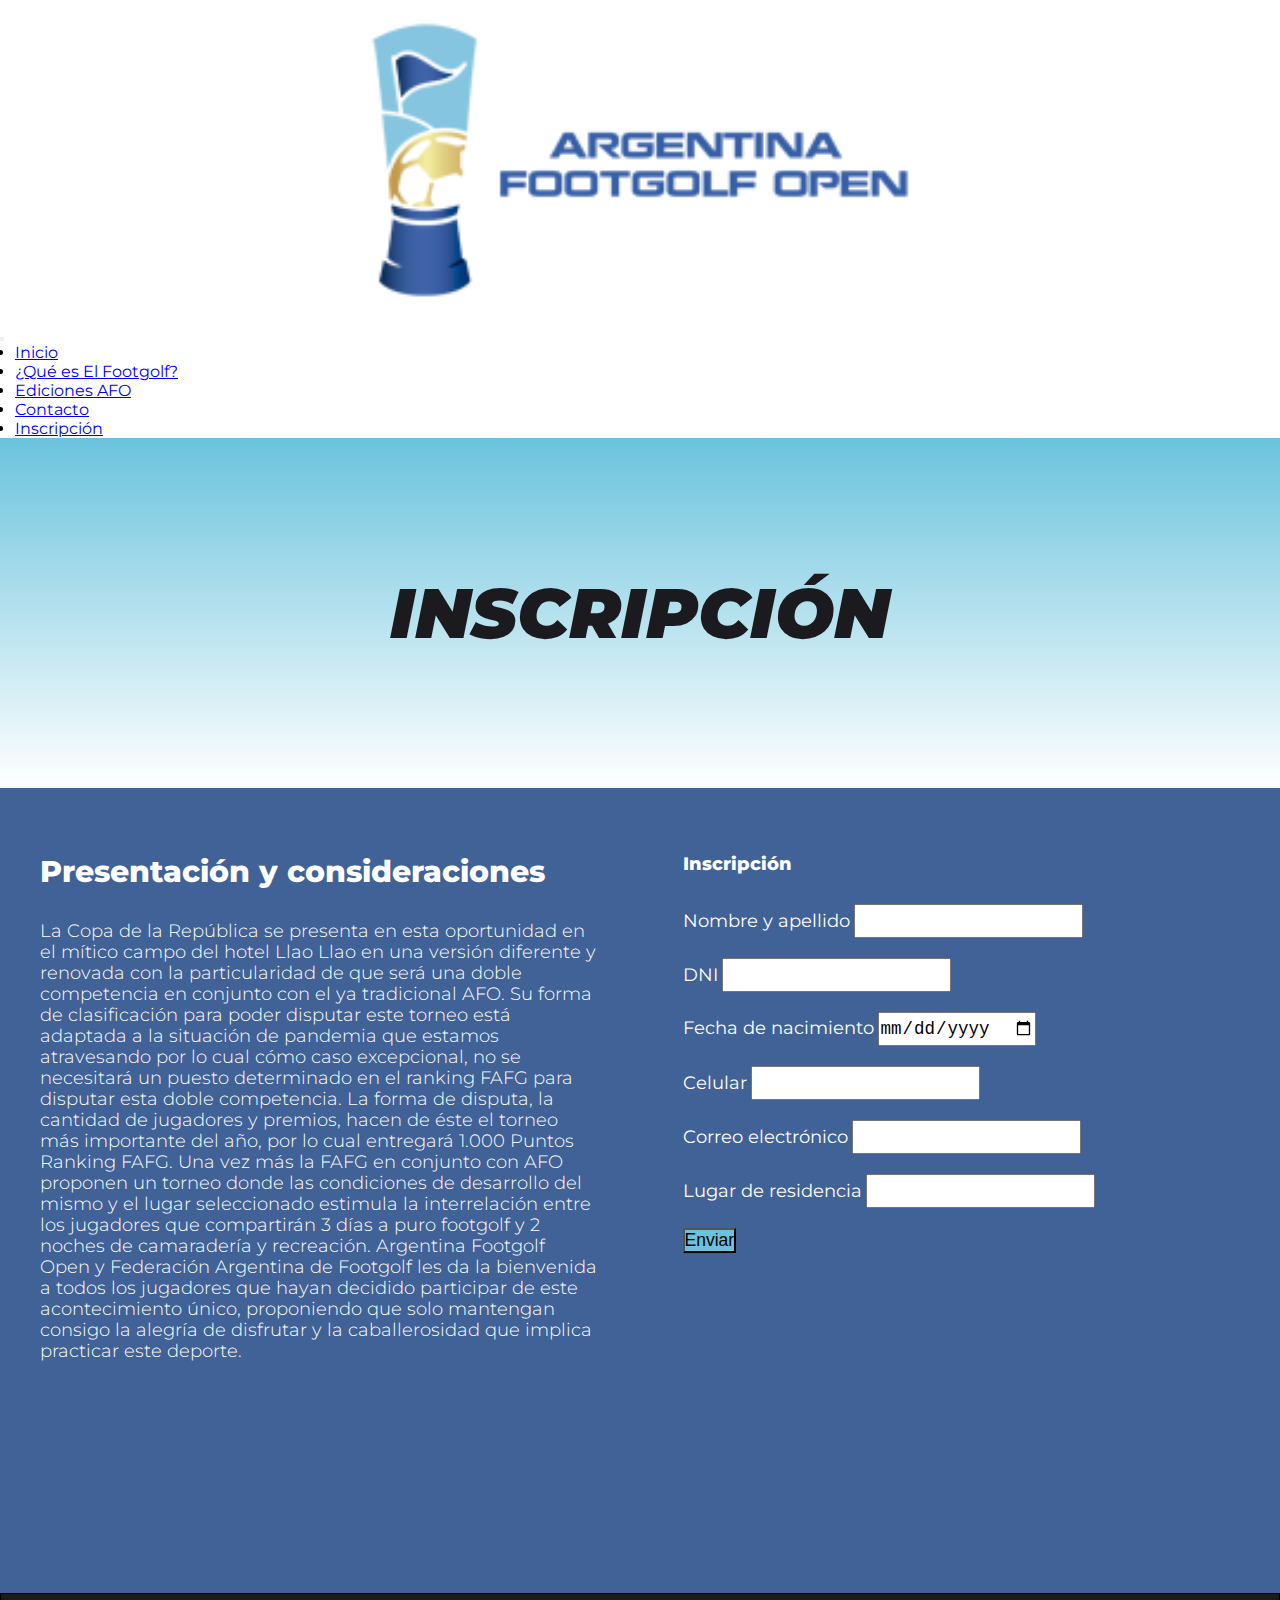
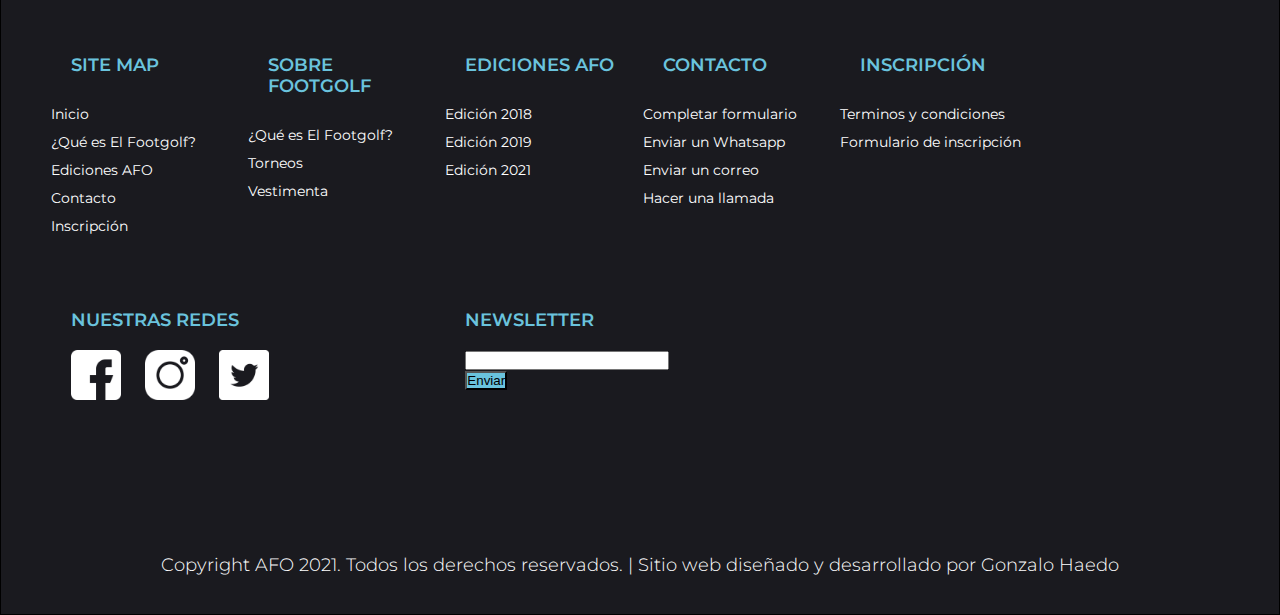
<file: inscripcion.html>
<!DOCTYPE html>
<html lang="en">
  <head>
    <meta charset="UTF-8" />
    <meta http-equiv="X-UA-Compatible" content="IE=edge" />
    <meta name="viewport" content="width=device-width, initial-scale=1.0" />
    <title>Inscripción</title>
    <meta
      name="description"
      content="Inscripción para la próxima edición del torneo."
    />
    <meta
      name="keywords"
      content="Inscripción, Inscripcion, Terminos, Condiciones, Información, Footgolf, Deporte, sports, Argentina, Bariloche, Llao, Torneo, Competencia, Jugadores, Footgolfistas"
    />
    <link rel="shortcut icon" href="images/favicon.png" type="image/x-icon" />
    <!-- CSS only -->
    <link
      href="https://cdn.jsdelivr.net/npm/bootstrap@5.1.0/dist/css/bootstrap.min.css"
      rel="stylesheet"
      integrity="sha384-KyZXEAg3QhqLMpG8r+8fhAXLRk2vvoC2f3B09zVXn8CA5QIVfZOJ3BCsw2P0p/We"
      crossorigin="anonymous"
    />
    <link rel="stylesheet" href="css/styles.css" />
    <link rel="preconnect" href="https://fonts.googleapis.com" />
    <link rel="preconnect" href="https://fonts.gstatic.com" crossorigin />
    <link
      href="https://fonts.googleapis.com/css2?family=Montserrat:ital,wght@0,100;0,200;0,300;0,400;0,500;0,600;0,700;0,800;0,900;1,100;1,200;1,300;1,400;1,500;1,600;1,700;1,800;1,900&display=swap"
      rel="stylesheet"
    />
  </head>
  <body>
    <!--SECCIÓN HEADER - ENCABEZADO DE LA PAGINA-->
    <header class="cabecera">
      <nav class="navbar navbar-expand-lg navbar-light bg-light">
        <div class="container-fluid">
          <a class="navbar-brand" href="index.html">
            <img
              src="images/Logo-header.png"
              alt="Logo del sitio"
              class="cabecera__caja1--logo"
          /></a>
          <button
            class="navbar-toggler"
            type="button"
            data-bs-toggle="collapse"
            data-bs-target="#navbarText"
            aria-controls="navbarText"
            aria-expanded="false"
            aria-label="Toggle navigation"
          >
            <span class="navbar-toggler-icon"></span>
          </button>
          <div class="collapse navbar-collapse" id="navbarText">
            <ul class="navbar-nav me-auto mb-2 mb-lg-0">
              <li class="nav-item">
                <a class="nav-link active" aria-current="page" href="index.html"
                  >Inicio</a
                >
              </li>
              <li class="nav-item">
                <a class="nav-link" href="queEsElFootgolf.html"
                  >¿Qué es El Footgolf?</a
                >
              </li>
              <li class="nav-item">
                <a class="nav-link" href="edicionesAfo.html">Ediciones AFO</a>
              </li>
              <li class="nav-item">
                <a class="nav-link" href="contacto.html">Contacto</a>
              </li>
              <li class="nav-item">
                <a class="nav-link" href="inscripcion.html">Inscripción</a>
              </li>
            </ul>
          </div>
        </div>
      </nav>
    </header>

    <!--AREA PRINCIPAL DE LA PÁGINA-->
    <main>
      <!--SECCION INICIAL | BANNER DE PRESENTACION-->
      <section class="inscripcion">
        <div class="inscripcion__caja1">
          <h2 class="inscripcion__caja1--titulo">INSCRIPCIÓN</h2>
        </div>
        <div class="inscripcion__caja2" id="ATerminosYCondiciones">
          <h2 class="inscripcion__caja2--titulo">Presentación y consideraciones</h2>
          <p class="inscripcion__texto">
            La Copa de la República se presenta en esta oportunidad en el mítico campo del hotel Llao Llao
            en una versión diferente y renovada con la particularidad de que será una doble competencia
            en conjunto con el ya tradicional AFO. 
            Su forma de clasificación para poder disputar este torneo está adaptada a la situación de
            pandemia que estamos atravesando por lo cual cómo caso excepcional, no se necesitará un
            puesto determinado en el ranking FAFG para disputar esta doble competencia. 
            La forma de disputa, la cantidad de jugadores y premios, hacen de éste el torneo más
            importante del año, por lo cual entregará 1.000 Puntos Ranking FAFG. 
            Una vez más la FAFG en conjunto con AFO proponen un torneo donde las condiciones de
            desarrollo del mismo y el lugar seleccionado estimula la interrelación entre los jugadores que
            compartirán 3 días a puro footgolf y 2 noches de camaradería y recreación. 
            Argentina Footgolf Open y Federación Argentina de Footgolf les da la bienvenida a todos los
            jugadores que hayan decidido participar de este acontecimiento único, proponiendo que solo
            mantengan consigo la alegría de disfrutar y la caballerosidad que implica practicar este
            deporte.
          </p>
        </div>
        <div class="inscripcion__caja3" id="AFormularioDeInscripcion">
          <h2 class="inscripcion__caja3--titulo">Inscripción</h2>
          <form action="">
            <div class="mb-3">
              <label for="nombre" class="form-label">Nombre y apellido</label>
              <input type="text" class="form-control" id="nombre" />
            </div>
            <div class="mb-3">
              <label for="dni" class="form-label">DNI</label>
              <input type="number" class="form-control" id="dni" />
            </div>
            <div class="mb-3">
              <label for="fnac" class="form-label">Fecha de nacimiento</label>
              <input type="date" class="form-control" id="fnac" />
            </div>
            <div class="mb-3">
              <label for="celular" class="form-label">Celular</label>
              <input type="tel" class="form-control" id="celular" />
            </div>
            <div class="mb-3">
              <label for="exampleFormControlInput1" class="form-label"
                >Correo electrónico</label
              >
              <input
                type="email"
                class="form-control"
                id="exampleFormControlInput1"
              />
            </div>
            <div class="mb-3">
              <label for="residencia" class="form-label">Lugar de residencia</label>
              <input type="text" class="form-control" id="residencia" />
            </div>
            <div class="col-12">
              <button class="btn text-white" type="submit">Enviar</button>
            </div>
          </form>
        </div>
        </div>
      </section>
    </main>

    <!--FOOTER | SECCION PARA EL PIE DE PAGINA-->
    <footer>
      <div class="pie">
        <div class="pie__caja pie__caja1">
          <h6 class="pietitulo">SITE MAP</h6>
          <nav class="pie__navegación">
            <ul class="pie__menu">
              <li class="pie__menu pie__menu--elemento">
                <a href="index.html" class="pie__a">Inicio</a>
              </li>
              <li class="pie__menu pie__menu--elemento">
                <a href="queEsElFootgolf.html" class="pie__a"
                  >¿Qué es El Footgolf?</a
                >
              </li>
              <li class="pie__menu pie__menu--elemento">
                <a href="edicionesAfo.html" class="pie__a">Ediciones AFO</a>
              </li>
              <li class="pie__menu pie__menu--elemento">
                <a href="contacto.html" class="pie__a">Contacto</a>
              </li>
              <li class="pie__menu pie__menu--elemento">
                <a href="inscripcion.html" class="pie__a">Inscripción</a>
              </li>
            </ul>
          </nav>
        </div>
        <div class="pie__caja pie__caja2">
          <h6 class="pietitulo">SOBRE FOOTGOLF</h6>
          <nav class="pie__navegación">
            <ul class="pie__menu">
              <li class="pie__menu pie__menu--elemento">
                <a href="queEsElFootgolf.html#AQueEsElFootgolf" class="pie__a"
                  >¿Qué es El Footgolf?</a
                >
              </li>
              <li class="pie__menu pie__menu--elemento">
                <a href="queEsElFootgolf.html#ATorneos" class="pie__a"
                  >Torneos</a
                >
              </li>
              <li class="pie__menu pie__menu--elemento">
                <a href="queEsElFootgolf.html#AVestimenta" class="pie__a"
                  >Vestimenta</a
                >
              </li>
            </ul>
          </nav>
        </div>
        <div class="pie__caja pie__caja3">
          <h6 class="pietitulo">EDICIONES AFO</h6>
          <nav class="pie__navegación">
            <ul class="pie__menu">
              <li class="pie__menu pie__menu--elemento">
                <a href="edicionesAfo.html#AEdicion2018" class="pie__a"
                  >Edición 2018</a
                >
              </li>
              <li class="pie__menu pie__menu--elemento">
                <a href="edicionesAfo.html#AEdicion2019" class="pie__a"
                  >Edición 2019</a
                >
              </li>
              <li class="pie__menu pie__menu--elemento">
                <a href="edicionesAfo.html#AEdicion2021" class="pie__a"
                  >Edición 2021</a
                >
              </li>
            </ul>
          </nav>
        </div>
        <div class="pie__caja pie__caja4">
          <h6 class="pietitulo">CONTACTO</h6>
          <nav class="pie__navegación">
            <ul class="pie__menu">
              <li class="pie__menu pie__menu--elemento">
                <a href="contacto.html#AFormulario" class="pie__a"
                  >Completar formulario</a
                >
              </li>
              <li class="pie__menu pie__menu--elemento">
                <a
                  href="https://api.whatsapp.com/send/?phone=5491122388981&text&app_absent=0"
                  class="pie__a"
                  >Enviar un Whatsapp</a
                >
              </li>
              <li class="pie__menu pie__menu--elemento">
                <a href="mailto:hola@afo.com.ar" class="pie__a"
                  >Enviar un correo</a
                >
              </li>
              <li class="pie__menu pie__menu--elemento">
                <a href="tel:541122388981" class="pie__a">Hacer una llamada</a>
              </li>
            </ul>
          </nav>
        </div>
        <div class="pie__caja pie__caja5">
          <h6 class="pietitulo">INSCRIPCIÓN</h6>
          <nav class="pie__navegación">
            <ul class="pie__menu">
              <li class="pie__menu pie__menu--elemento">
                <a href="inscripcion.html#ATerminosYCondiciones" class="pie__a"
                  >Terminos y condiciones</a
                >
              </li>
              <li class="pie__menu pie__menu--elemento">
                <a
                  href="inscripcion.html#AFormularioDeInscripcion"
                  class="pie__a"
                  >Formulario de inscripción</a
                >
              </li>
            </ul>
          </nav>
        </div>
        <div class="pie__caja pie__caja6"></div>
        <div class="pie__caja pie__caja7">
          <h6 class="pietitulo">NUESTRAS REDES</h6>
          <a
            href="https://www.facebook.com/ArgetinaFootGolfOpen"
            target="_blank"
          >
            <img
              src="images/iconoFacebook.png"
              alt="Icono de la red social Facebook"
          /></a>
          <a
            href="https://www.instagram.com/argentinafootgolfopen/"
            target="_blank"
          >
            <img
              src="images/iconoInstagram.png"
              alt="Icono de la red social Instagram"
          /></a>
          <a href="https://twitter.com/" target="_blank">
            <img
              src="images/iconoTwitter.png"
              alt="Icono de la red social Twitter"
          /></a>
        </div>
        <div class="pie__caja pie__caja8">
          <h6 class="pietitulo">NEWSLETTER</h6>
          <div class="mb-3">
            <input
              type="email"
              class="form-control"
              id="exampleFormControlInput1"
            />
          </div>
          <div class="col-12">
            <button class="btn text-white" type="submit">Enviar</button>
          </div>
        </div>
        <div class="pie__caja pie__caja9"></div>
        <div class="pie__caja pie__caja10">
          <p class="pietexto">
            Copyright AFO 2021. Todos los derechos reservados. | Sitio web
            diseñado y desarrollado por Gonzalo Haedo
          </p>
        </div>
      </div>
    </footer>

    <!-- JavaScript Bundle with Popper -->
    <script
      src="https://cdn.jsdelivr.net/npm/bootstrap@5.1.0/dist/js/bootstrap.bundle.min.js"
      integrity="sha384-U1DAWAznBHeqEIlVSCgzq+c9gqGAJn5c/t99JyeKa9xxaYpSvHU5awsuZVVFIhvj"
      crossorigin="anonymous"
    ></script>
  </body>
</html>
</file>
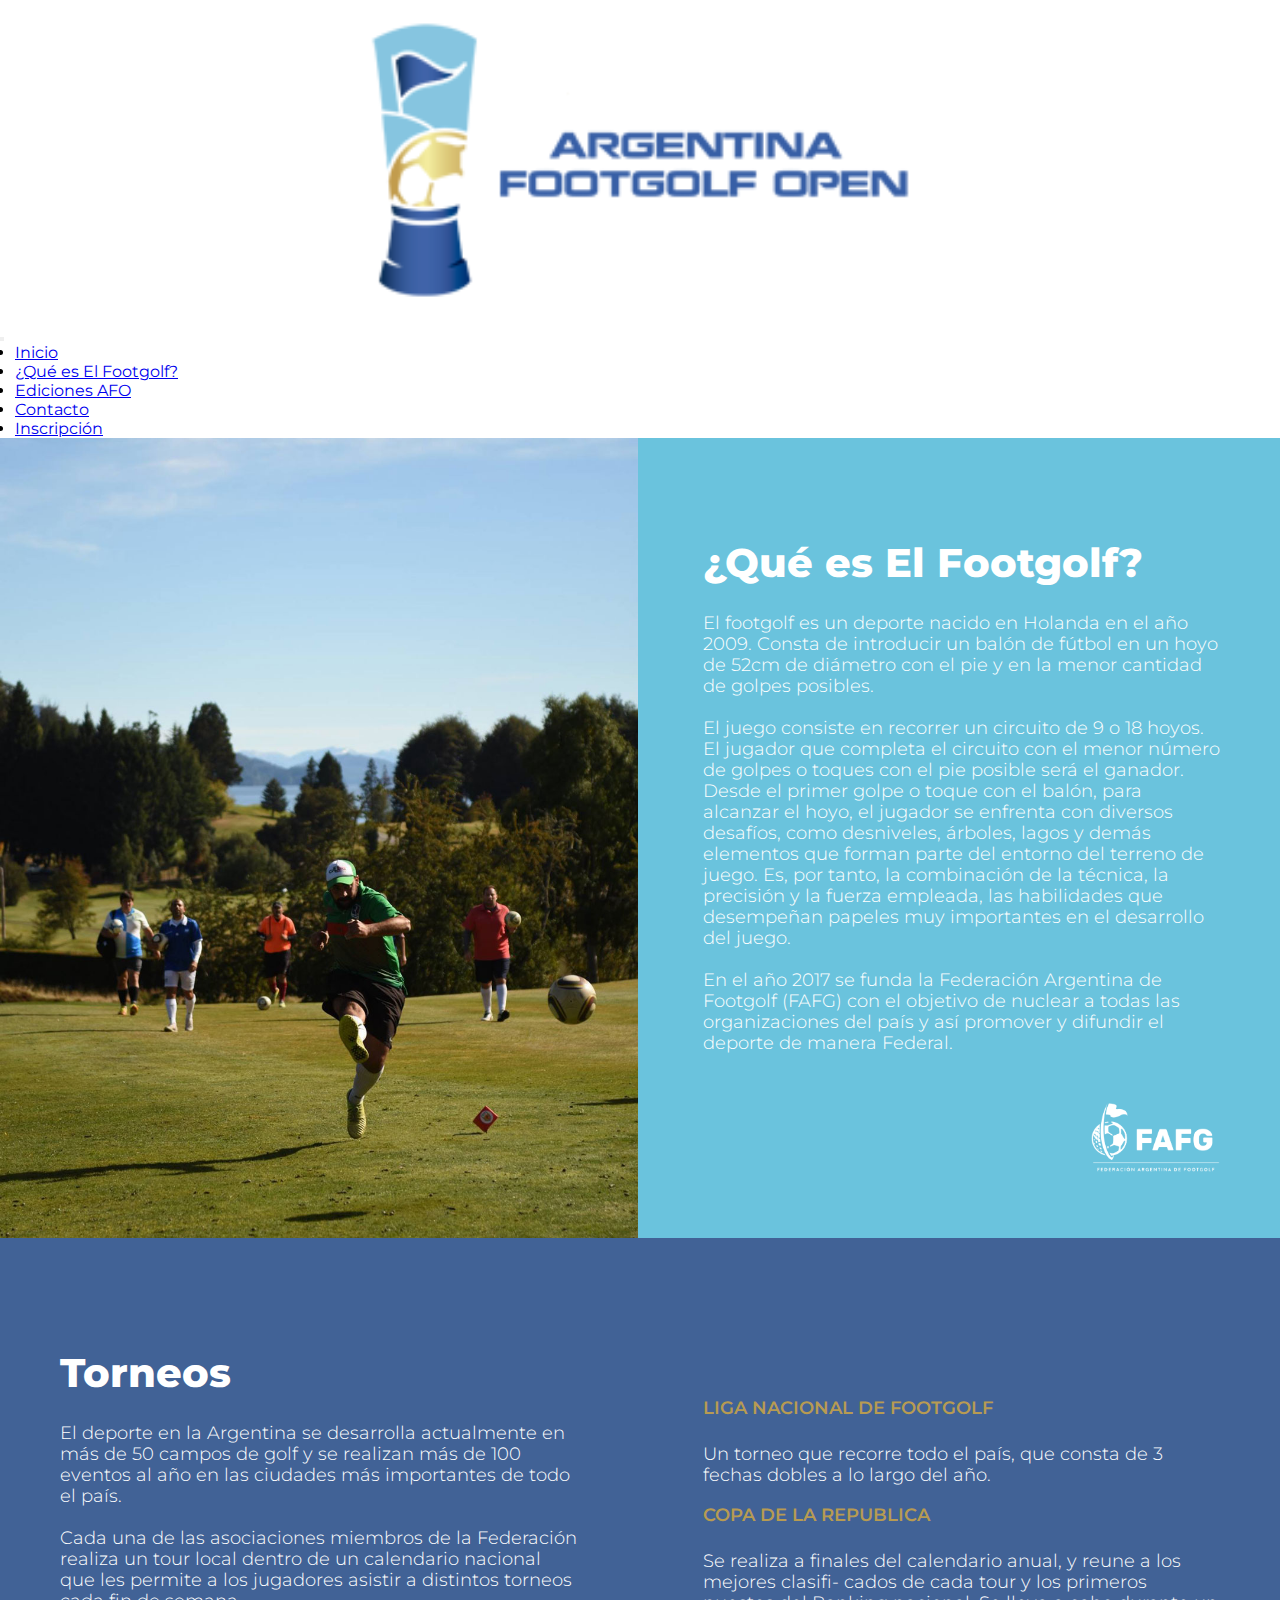
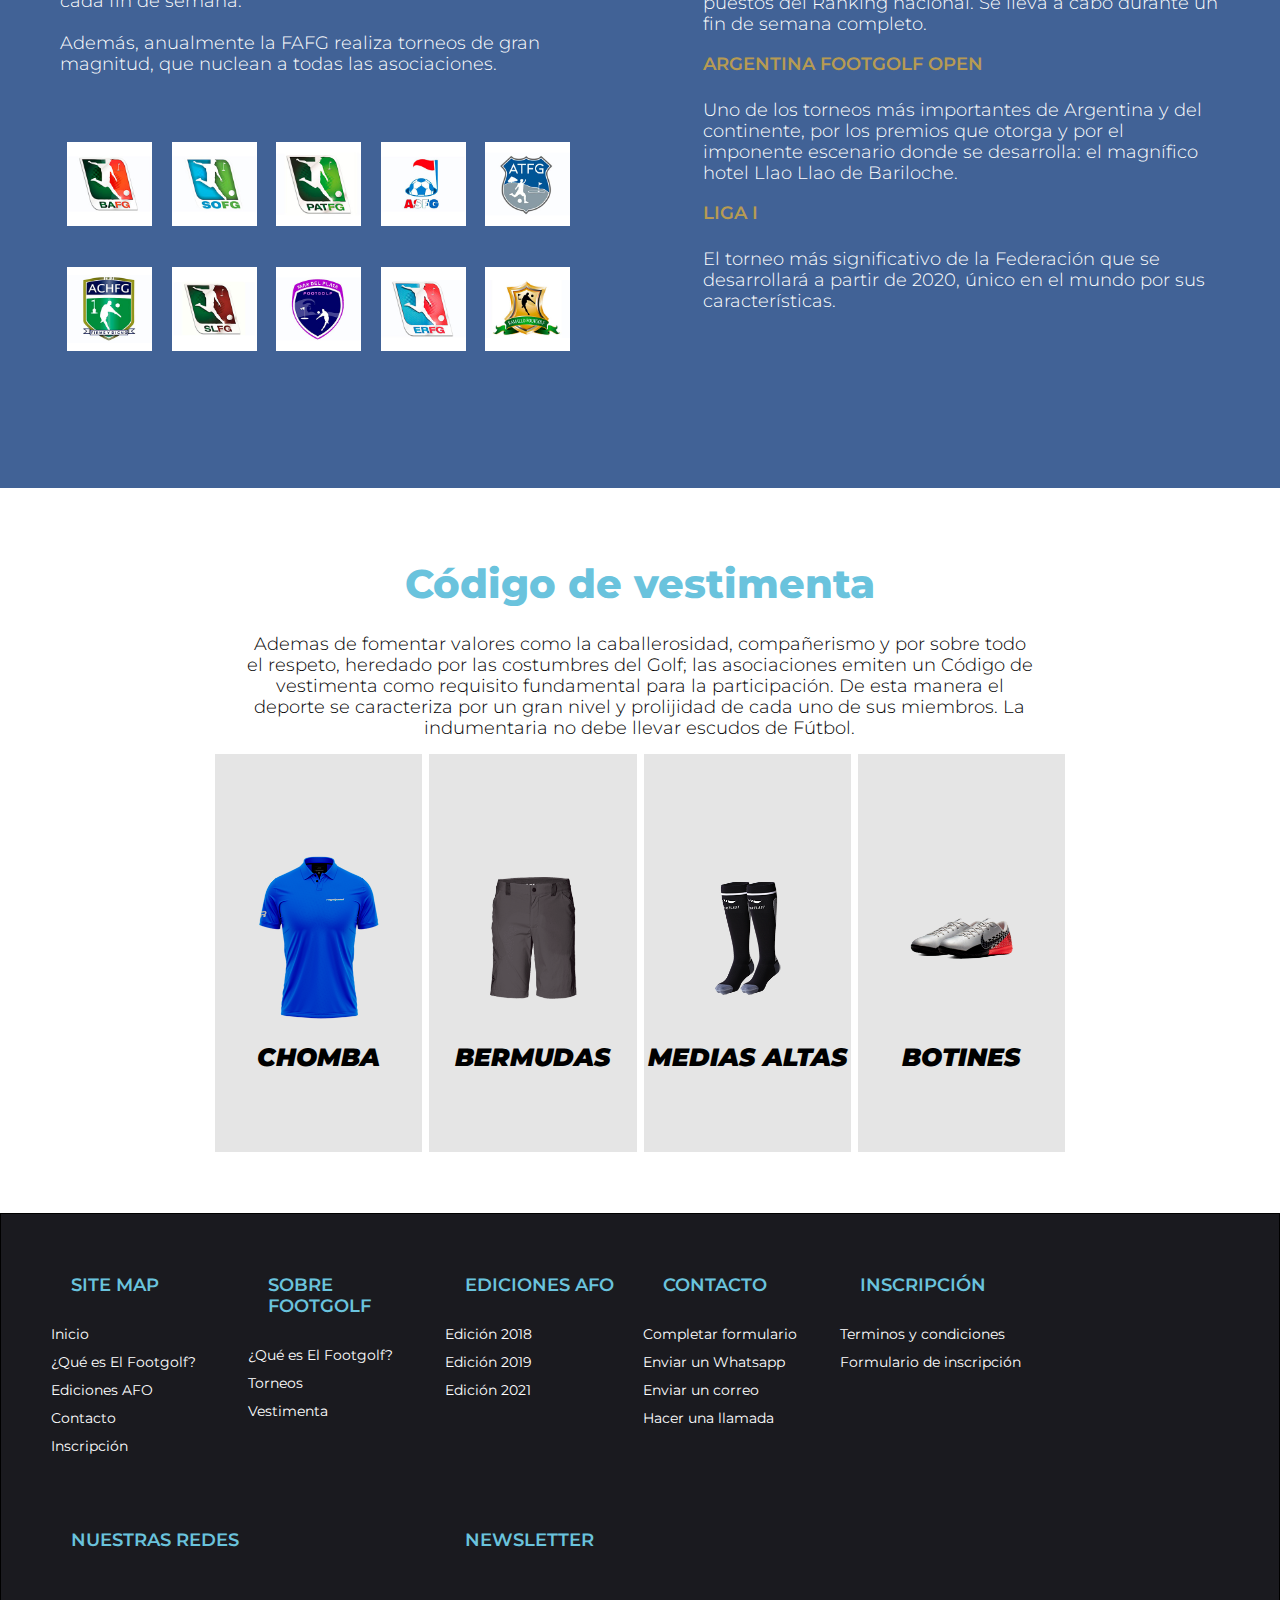
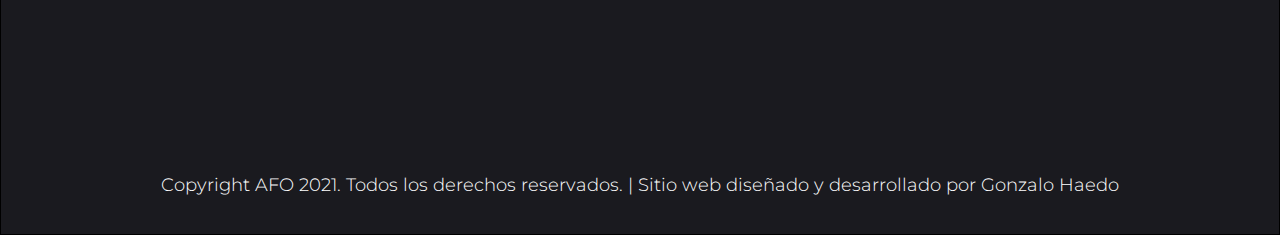
<file: queEsElFootgolf.html>
<!DOCTYPE html>
<html lang="en">
  <head>
    <meta charset="UTF-8" />
    <meta http-equiv="X-UA-Compatible" content="IE=edge" />
    <meta name="viewport" content="width=device-width, initial-scale=1.0" />
    <title>¿Qué es El Footgolf?</title>
    <meta
      name="description"
      content="Como nació el Footgolf, Torneos en Argentina y requisitos para poder jugarlo. "
    />
    <meta
      name="keywords"
      content="Historia, Competiciones, Vestimenta, Requisitos, Footgolf, Deporte, sports, Argentina, Bariloche, Llao, Torneo, Competencia, Jugadores, Footgolfistas"
    />
    <link rel="shortcut icon" href="images/favicon.png" type="image/x-icon" />
    <!-- CSS only -->
    <link
      href="https://cdn.jsdelivr.net/npm/bootstrap@5.1.0/dist/css/bootstrap.min.css"
      rel="stylesheet"
      integrity="sha384-KyZXEAg3QhqLMpG8r+8fhAXLRk2vvoC2f3B09zVXn8CA5QIVfZOJ3BCsw2P0p/We"
      crossorigin="anonymous"
    />
    <link rel="stylesheet" href="css/styles.css" />
    <link rel="preconnect" href="https://fonts.googleapis.com" />
    <link rel="preconnect" href="https://fonts.gstatic.com" crossorigin />
    <link
      href="https://fonts.googleapis.com/css2?family=Montserrat:ital,wght@0,100;0,200;0,300;0,400;0,500;0,600;0,700;0,800;0,900;1,100;1,200;1,300;1,400;1,500;1,600;1,700;1,800;1,900&display=swap"
      rel="stylesheet"
    />
  </head>
  <body>
    <!--SECCIÓN HEADER - ENCABEZADO DE LA PAGINA-->
    <header class="cabecera">
      <nav class="navbar navbar-expand-lg navbar-light bg-light">
        <div class="container-fluid">
          <a class="navbar-brand" href="index.html">
            <img
              src="images/Logo-header.png"
              alt="Logo del sitio"
              class="cabecera__caja1--logo"
          /></a>
          <button
            class="navbar-toggler"
            type="button"
            data-bs-toggle="collapse"
            data-bs-target="#navbarText"
            aria-controls="navbarText"
            aria-expanded="false"
            aria-label="Toggle navigation"
          >
            <span class="navbar-toggler-icon"></span>
          </button>
          <div class="collapse navbar-collapse" id="navbarText">
            <ul class="navbar-nav me-auto mb-2 mb-lg-0">
              <li class="nav-item">
                <a class="nav-link active" aria-current="page" href="index.html"
                  >Inicio</a
                >
              </li>
              <li class="nav-item">
                <a class="nav-link" href="queEsElFootgolf.html"
                  >¿Qué es El Footgolf?</a
                >
              </li>
              <li class="nav-item">
                <a class="nav-link" href="edicionesAfo.html">Ediciones AFO</a>
              </li>
              <li class="nav-item">
                <a class="nav-link" href="contacto.html">Contacto</a>
              </li>
              <li class="nav-item">
                <a class="nav-link" href="inscripcion.html">Inscripción</a>
              </li>
            </ul>
          </div>
        </div>
      </nav>
    </header>

    <!--AREA PRINCIPAL DE LA PÁGINA-->
    <main>
      <!--SECCION | ¿QUE ES EL FOOTGOLF?-->
      <section class="queEsElFootgolf" id="AQueEsElFootgolf">
        <div class="queEsElFootgolf__caja1"></div>
        <div class="queEsElFootgolf__caja2">
          <h1 class="queEsElFootgolf__caja2--titulo">¿Qué es El Footgolf?</h1>
          <p class="queEsElFootgolf__caja2--texto">
            El footgolf es un deporte nacido en Holanda en el año 2009. Consta
            de introducir un balón de fútbol en un hoyo de 52cm de diámetro con
            el pie y en la menor cantidad de golpes posibles.
            <br /><br />
            El juego consiste en recorrer un circuito de 9 o 18 hoyos. El
            jugador que completa el circuito con el menor número de golpes o
            toques con el pie posible será el ganador. Desde el primer golpe o
            toque con el balón, para alcanzar el hoyo, el jugador se enfrenta
            con diversos desafíos, como desniveles, árboles, lagos y demás
            elementos que forman parte del entorno del terreno de juego. Es, por
            tanto, la combinación de la técnica, la precisión y la fuerza
            empleada, las habilidades que desempeñan papeles muy importantes en
            el desarrollo del juego.
            <br /><br />
            En el año 2017 se funda la Federación Argentina de Footgolf (FAFG)
            con el objetivo de nuclear a todas las organizaciones del país y así
            promover y difundir el deporte de manera Federal.
          </p>
          <img
            src="images/logoFafgOptimizado.png"
            alt="Logo de La Federación Argentina de Footgolf"
            class="queEsElFootgolf__caja2--logo"
          />
        </div>
      </section>

      <!--SECCION | EXPLICACION SOBRE TORNEOS-->
      <section class="torneos" id="ATorneos">
        <div class="torneos__caja1">
          <h2 class="torneos__caja1--titulo">Torneos</h2>
          <p class="torneos__caja1--texto">
            El deporte en la Argentina se desarrolla actualmente en más de 50
            campos de golf y se realizan más de 100 eventos al año en las
            ciudades más importantes de todo el país.
            <br /><br />
            Cada una de las asociaciones miembros de la Federación realiza un
            tour local dentro de un calendario nacional que les permite a los
            jugadores asistir a distintos torneos cada fin de semana.
            <br /><br />
            Además, anualmente la FAFG realiza torneos de gran magnitud, que
            nuclean a todas las asociaciones.
          </p>
          <div class="torneos__subcaja1">
            <div class="torneos__subcaja1--escudo">
              <img
                src="images/escudo1.jpg"
                alt="Escudo de una asociación"
                class="escudo escudo1"
              />
            </div>
            <div class="torneos__subcaja1--escudo">
              <img
                src="images/escudo2.jpg"
                alt="Escudo de una asociación"
                class="escudo escudo2"
              />
            </div>
            <div class="torneos__subcaja1--escudo">
              <img
                src="images/escudo3.jpg"
                alt="Escudo de una asociación"
                class="escudo escudo3"
              />
            </div>
            <div class="torneos__subcaja1--escudo">
              <img
                src="images/escudo4.jpg"
                alt="Escudo de una asociación"
                class="escudo"
              />
            </div>
            <div class="torneos__subcaja1--escudo">
              <img
                src="images/escudo5.jpg"
                alt="Escudo de una asociación"
                class="escudo"
              />
            </div>
            <div class="torneos__subcaja1--escudo">
              <img
                src="images/escudo6.jpg"
                alt="Escudo de una asociación"
                class="escudo"
              />
            </div>
            <div class="torneos__subcaja1--escudo">
              <img
                src="images/escudo7.jpg"
                alt="Escudo de una asociación"
                class="escudo"
              />
            </div>
            <div class="torneos__subcaja1--escudo">
              <img
                src="images/escudo8.jpg"
                alt="Escudo de una asociación"
                class="escudo"
              />
            </div>
            <div class="torneos__subcaja1--escudo">
              <img
                src="images/escudo9.jpg"
                alt="Escudo de una asociación"
                class="escudo"
              />
            </div>
            <div class="torneos__subcaja1--escudo">
              <img
                src="images/escudo10.jpg"
                alt="Escudo de una asociación"
                class="escudo"
              />
            </div>
          </div>
        </div>
        <div class="torneos__caja2">
          <h4 class="torneos__caja2--titulo">LIGA NACIONAL DE FOOTGOLF</h4>
          <p class="torneos__caja2--texto">
            Un torneo que recorre todo el país, que consta de 3 fechas dobles a
            lo largo del año.
          </p>
          <br />
          <h4 class="torneos__caja2--titulo">COPA DE LA REPUBLICA</h4>
          <p class="torneos__caja2--texto">
            Se realiza a finales del calendario anual, y reune a los mejores
            clasifi- cados de cada tour y los primeros puestos del Ranking
            nacional. Se lleva a cabo durante un fin de semana completo.
          </p>
          <br />
          <h4 class="torneos__caja2--titulo">ARGENTINA FOOTGOLF OPEN</h4>
          <p class="torneos__caja2--texto">
            Uno de los torneos más importantes de Argentina y del continente,
            por los premios que otorga y por el imponente escenario donde se
            desarrolla: el magnífico hotel Llao Llao de Bariloche.
          </p>
          <br />
          <h4 class="torneos__caja2--titulo">LIGA I</h4>
          <p class="torneos__caja2--texto">
            El torneo más significativo de la Federación que se desarrollará a
            partir de 2020, único en el mundo por sus características.
          </p>
          <br />
        </div>
      </section>

      <!--SECCION | CODIGO DE VESTIMENTA-->
      <section class="vestimenta" id="AVestimenta">
        <div class="vestimenta__caja1">
          <h3 class="vestimenta__caja1--titulo">Código de vestimenta</h3>
          <p class="vestimenta__caja1--texto">
            Ademas de fomentar valores como la caballerosidad, compañerismo y
            por sobre todo el respeto, heredado por las costumbres del Golf; las
            asociaciones emiten un Código de vestimenta como requisito
            fundamental para la participación. De esta manera el deporte se
            caracteriza por un gran nivel y prolijidad de cada uno de sus
            miembros. La indumentaria no debe llevar escudos de Fútbol.
          </p>
        </div>
        <div class="vestimenta__caja vestimenta__caja2">
          <img
            src="images/chombaOptimizada.png"
            alt="Imagen de una chomba deportiva"
            class="vestimenta__cajaimg"
          />
          <h5 class="vestimenta__cajatit">CHOMBA</h5>
        </div>
        <div class="vestimenta__caja vestimenta__caja3">
          <img
            src="images/bermudasOptimizada.png"
            alt="Imagen de un pantalon bermudas"
            class="vestimenta__cajaimg"
          />
          <h5 class="vestimenta__cajatit">BERMUDAS</h5>
        </div>
        <div class="vestimenta__caja vestimenta__caja4">
          <img
            src="images/mediasOptimizada.png"
            alt="Imagen de un par de medias altas"
            class="vestimenta__cajaimg"
          />
          <h5 class="vestimenta__cajatit">MEDIAS ALTAS</h5>
        </div>
        <div class="vestimenta__caja vestimenta__caja5">
          <img
            src="images/botinesOptimizada.png"
            alt="Imagen de un par de botines"
            class="vestimenta__cajaimg"
          />
          <h5 class="vestimenta__cajatit">BOTINES</h5>
        </div>
      </section>
    </main>

    <!--FOOTER | SECCION PARA EL PIE DE PAGINA-->
    <footer>
      <div class="pie">
        <div class="pie__caja pie__caja1">
          <h6 class="pietitulo">SITE MAP</h6>
          <nav class="pie__navegación">
            <ul class="pie__menu">
              <li class="pie__menu pie__menu--elemento">
                <a href="index.html" class="pie__a">Inicio</a>
              </li>
              <li class="pie__menu pie__menu--elemento">
                <a href="queEsElFootgolf.html" class="pie__a"
                  >¿Qué es El Footgolf?</a
                >
              </li>
              <li class="pie__menu pie__menu--elemento">
                <a href="edicionesAfo.html" class="pie__a">Ediciones AFO</a>
              </li>
              <li class="pie__menu pie__menu--elemento">
                <a href="contacto.html" class="pie__a">Contacto</a>
              </li>
              <li class="pie__menu pie__menu--elemento">
                <a href="inscripcion.html" class="pie__a">Inscripción</a>
              </li>
            </ul>
          </nav>
        </div>
        <div class="pie__caja pie__caja2">
          <h6 class="pietitulo">SOBRE FOOTGOLF</h6>
          <nav class="pie__navegación">
            <ul class="pie__menu">
              <li class="pie__menu pie__menu--elemento">
                <a href="queEsElFootgolf.html#AQueEsElFootgolf" class="pie__a"
                  >¿Qué es El Footgolf?</a
                >
              </li>
              <li class="pie__menu pie__menu--elemento">
                <a href="queEsElFootgolf.html#ATorneos" class="pie__a"
                  >Torneos</a
                >
              </li>
              <li class="pie__menu pie__menu--elemento">
                <a href="queEsElFootgolf.html#AVestimenta" class="pie__a"
                  >Vestimenta</a
                >
              </li>
            </ul>
          </nav>
        </div>
        <div class="pie__caja pie__caja3">
          <h6 class="pietitulo">EDICIONES AFO</h6>
          <nav class="pie__navegación">
            <ul class="pie__menu">
              <li class="pie__menu pie__menu--elemento">
                <a href="edicionesAfo.html#AEdicion2018" class="pie__a"
                  >Edición 2018</a
                >
              </li>
              <li class="pie__menu pie__menu--elemento">
                <a href="edicionesAfo.html#AEdicion2019" class="pie__a"
                  >Edición 2019</a
                >
              </li>
              <li class="pie__menu pie__menu--elemento">
                <a href="edicionesAfo.html#AEdicion2021" class="pie__a"
                  >Edición 2021</a
                >
              </li>
            </ul>
          </nav>
        </div>
        <div class="pie__caja pie__caja4">
          <h6 class="pietitulo">CONTACTO</h6>
          <nav class="pie__navegación">
            <ul class="pie__menu">
              <li class="pie__menu pie__menu--elemento">
                <a href="contacto.html#AFormulario" class="pie__a"
                  >Completar formulario</a
                >
              </li>
              <li class="pie__menu pie__menu--elemento">
                <a
                  href="https://api.whatsapp.com/send/?phone=5491122388981&text&app_absent=0"
                  class="pie__a"
                  >Enviar un Whatsapp</a
                >
              </li>
              <li class="pie__menu pie__menu--elemento">
                <a href="mailto:hola@afo.com.ar" class="pie__a"
                  >Enviar un correo</a
                >
              </li>
              <li class="pie__menu pie__menu--elemento">
                <a href="tel:541122388981" class="pie__a">Hacer una llamada</a>
              </li>
            </ul>
          </nav>
        </div>
        <div class="pie__caja pie__caja5">
          <h6 class="pietitulo">INSCRIPCIÓN</h6>
          <nav class="pie__navegación">
            <ul class="pie__menu">
              <li class="pie__menu pie__menu--elemento">
                <a href="inscripcion.html#ATerminosYCondiciones" class="pie__a"
                  >Terminos y condiciones</a
                >
              </li>
              <li class="pie__menu pie__menu--elemento">
                <a
                  href="inscripcion.html#AFormularioDeInscripcion"
                  class="pie__a"
                  >Formulario de inscripción</a
                >
              </li>
            </ul>
          </nav>
        </div>
        <div class="pie__caja pie__caja6"></div>
        <div class="pie__caja pie__caja7">
          <h6 class="pietitulo">NUESTRAS REDES</h6>
        </div>
        <div class="pie__caja pie__caja8">
          <h6 class="pietitulo">NEWSLETTER</h6>
        </div>
        <div class="pie__caja pie__caja9"></div>
        <div class="pie__caja pie__caja10">
          <p class="pietexto">
            Copyright AFO 2021. Todos los derechos reservados. | Sitio web
            diseñado y desarrollado por Gonzalo Haedo
          </p>
        </div>
      </div>
    </footer>

    <!-- JavaScript Bundle with Popper -->
    <script
      src="https://cdn.jsdelivr.net/npm/bootstrap@5.1.0/dist/js/bootstrap.bundle.min.js"
      integrity="sha384-U1DAWAznBHeqEIlVSCgzq+c9gqGAJn5c/t99JyeKa9xxaYpSvHU5awsuZVVFIhvj"
      crossorigin="anonymous"
    ></script>
  </body>
</html>
</file>
<file: css/styles.css>
@charset "UTF-8";
/*PALETA DE COLORES*/
* {
  margin: 0;
  padding: 0;
}

html {
  font-size: 62.5%;
}

body {
  font-size: 1.6rem;
  font-family: "Montserrat", sans-serif;
}

/*COMIENZO DE CODIGO PARA VERSION CELULAR*/
@media (min-width: 320px) {
  /*SEGUNDA SECCION | ESPACIO PARA LA PRESENTACION - CODIGO CORRESPONDIENTE A VERSION CELULAR*/
  .presentacion {
    display: -ms-grid;
    display: grid;
    background-color: #416296;
    -ms-grid-columns: 1fr 1fr;
        grid-template-columns: 1fr 1fr;
    -ms-grid-rows: 300px 500px;
        grid-template-rows: 300px 500px;
    padding: 5px;
    gap: 5px;
    -webkit-box-pack: center;
        -ms-flex-pack: center;
            justify-content: center;
        grid-template-areas: "cajauno cajauno" "cajados cajados";
  }
  .presentacion .presentacion__caja1 {
    -ms-grid-row: 1;
    -ms-grid-column: 1;
    grid-area: cajauno;
    display: -webkit-box;
    display: -ms-flexbox;
    display: flex;
    -webkit-box-pack: center;
        -ms-flex-pack: center;
            justify-content: center;
    -webkit-box-align: center;
        -ms-flex-align: center;
            align-items: center;
    padding-top: 50px;
  }
  .presentacion .presentacion__caja1 .presentacion__caja1--imagen {
    height: 100%;
  }
  .presentacion .presentacion__caja2 {
    -ms-grid-row: 1;
    -ms-grid-column: 2;
    grid-area: cajados;
  }
  .presentacion .presentacion__caja2 .presentacion__caja2--titulo {
    font-size: 4rem;
    font-weight: 800;
    color: white;
    display: none;
  }
  .presentacion .presentacion__caja2 .presentacion__caja2--texto {
    padding: 15px;
    color: white;
    font-size: 14px;
    font-weight: 300;
    text-align: justify;
  }
  /*TERCERA SECCION | ESPACIO PARA LOS SPONSORS - CODIGO CORRESPONDIENTE A VERSION CELULAR*/
  .sponsors {
    display: -ms-grid;
    display: grid;
    background-color: #6ac3dd;
    -ms-grid-columns: 1fr 1fr;
        grid-template-columns: 1fr 1fr;
    -ms-grid-rows: 150px 150px;
        grid-template-rows: 150px 150px;
    padding: 5px;
    gap: 5px;
    -webkit-box-pack: center;
        -ms-flex-pack: center;
            justify-content: center;
        grid-template-areas: "cajauno cajados" "cajatres cajacuatro";
  }
  .sponsors .sponsors__caja {
    display: -webkit-box;
    display: -ms-flexbox;
    display: flex;
    -webkit-box-pack: center;
        -ms-flex-pack: center;
            justify-content: center;
    -webkit-box-align: center;
        -ms-flex-align: center;
            align-items: center;
    padding: 20px;
  }
  .sponsors .sponsors__caja1 {
    -ms-grid-row: 1;
    -ms-grid-column: 1;
    grid-area: cajauno;
  }
  .sponsors .sponsors__caja2 {
    -ms-grid-row: 1;
    -ms-grid-column: 2;
    grid-area: cajados;
  }
  .sponsors .sponsors__caja3 {
    -ms-grid-row: 2;
    -ms-grid-column: 1;
    grid-area: cajatres;
  }
  .sponsors .sponsors__caja4 {
    -ms-grid-row: 2;
    -ms-grid-column: 2;
    grid-area: cajacuatro;
  }
  .sponsors .sponsors__logo {
    width: 90%;
  }
}

/*COMIENZO DE CODIGO PARA VERSION TABLET*/
@media (min-width: 768px) {
  .presentacion {
    height: 550px;
  }
  /*TERCERA SECCION | ESPACIO PARA LOS SPONSORS - CODIGO CORRESPONDIENTE A VERSION TABLET*/
  .sponsors {
    display: -ms-grid;
    display: grid;
    background-color: #6ac3dd;
    -ms-grid-columns: 1fr 1fr;
        grid-template-columns: 1fr 1fr;
    -ms-grid-rows: 150px 150px;
        grid-template-rows: 150px 150px;
    padding: 5px;
    gap: 5px;
    -webkit-box-pack: center;
        -ms-flex-pack: center;
            justify-content: center;
        grid-template-areas: "cajauno cajados" "cajatres cajacuatro";
  }
  .sponsors .sponsors__caja {
    display: -webkit-box;
    display: -ms-flexbox;
    display: flex;
    -webkit-box-pack: center;
        -ms-flex-pack: center;
            justify-content: center;
    -webkit-box-align: center;
        -ms-flex-align: center;
            align-items: center;
    padding: 20px;
  }
  .sponsors .sponsors__caja1 {
    -ms-grid-row: 1;
    -ms-grid-column: 1;
    grid-area: cajauno;
  }
  .sponsors .sponsors__caja2 {
    -ms-grid-row: 1;
    -ms-grid-column: 2;
    grid-area: cajados;
  }
  .sponsors .sponsors__caja3 {
    -ms-grid-row: 2;
    -ms-grid-column: 1;
    grid-area: cajatres;
  }
  .sponsors .sponsors__caja4 {
    -ms-grid-row: 2;
    -ms-grid-column: 2;
    grid-area: cajacuatro;
  }
  .sponsors .sponsors__logo {
    width: 50%;
  }
}

/*COMIENZO DE CODIGO PARA VERSION DESKTOP*/
@media (min-width: 1200px) {
  /*SEGUNDA SECCION | ESPACIO PARA LA PRESENTACION - CODIGO PARA VERSION DESKTOP*/
  .presentacion {
    display: -webkit-box;
    display: -ms-flexbox;
    display: flex;
    height: 800px;
    -ms-flex-wrap: wrap;
        flex-wrap: wrap;
    -webkit-box-pack: center;
        -ms-flex-pack: center;
            justify-content: center;
    -webkit-box-align: center;
        -ms-flex-align: center;
            align-items: center;
    background-color: #416296;
  }
  .presentacion .presentacion__caja1 {
    margin-top: 5rem;
    margin-bottom: 5rem;
  }
  .presentacion .presentacion__caja2 {
    margin-top: 5rem;
    margin-bottom: 5rem;
    width: 60%;
  }
  .presentacion .presentacion__caja2 .presentacion__caja2--titulo {
    font-size: 4rem;
    font-weight: 800;
    color: white;
    display: block;
  }
  .presentacion .presentacion__caja2 .presentacion__caja2--texto {
    padding-top: 15px;
    padding-left: 0px;
    color: white;
    font-size: 19px;
    font-weight: 300;
  }
  /*TERCERA SECCION | ESPACIO PARA LOS SPONSORS - CODIGO PARA VERSION DESKTOP*/
  .sponsors {
    display: -webkit-box;
    display: -ms-flexbox;
    display: flex;
    -ms-flex-pack: distribute;
        justify-content: space-around;
    -ms-flex-wrap: wrap;
        flex-wrap: wrap;
    -webkit-box-align: center;
        -ms-flex-align: center;
            align-items: center;
    position: relative;
    background-image: -webkit-gradient(linear, left top, left bottom, from(white), to(#6ac3dd));
    background-image: linear-gradient(white, #6ac3dd);
    height: 50vh;
  }
  .sponsors .sponsors__logo {
    width: 90%;
  }
}

/*COMIENZO DE CODIGO PARA VERSION CELULAR*/
@media (min-width: 320px) {
  /*SECCION | ¿QUE ES EL FOOTGOLF? - CODIGO PARA VERSION CELULAR*/
  .queEsElFootgolf {
    display: -ms-grid;
    display: grid;
    background-color: #6ac3dd;
    -ms-grid-columns: 1fr 1fr;
        grid-template-columns: 1fr 1fr;
    -ms-grid-rows: 300px 700px;
        grid-template-rows: 300px 700px;
    gap: 5px;
    -webkit-box-pack: center;
        -ms-flex-pack: center;
            justify-content: center;
        grid-template-areas: "cajauno cajauno" "cajados cajados";
  }
  .queEsElFootgolf .queEsElFootgolf__caja1 {
    -ms-grid-row: 1;
    -ms-grid-column: 1;
    -ms-grid-column-span: 2;
    grid-area: cajauno;
    background-image: url(../images/imgQueEsElFootgolfoptimizada.jpg);
    background-size: cover;
    background-position: bottom;
  }
  .queEsElFootgolf .queEsElFootgolf__caja2 {
    -ms-grid-row: 2;
    -ms-grid-column: 1;
    grid-area: cajados;
    padding: 30px;
    overflow: hidden;
  }
  .queEsElFootgolf .queEsElFootgolf__caja2 .queEsElFootgolf__caja2--titulo {
    font-size: 22.5px;
    text-align: center;
    font-weight: 800;
    color: white;
  }
  .queEsElFootgolf .queEsElFootgolf__caja2 .queEsElFootgolf__caja2--texto {
    margin-top: 2.5rem;
    color: white;
    font-size: 13.5px;
    font-weight: 300;
  }
  .queEsElFootgolf .queEsElFootgolf__caja2 .queEsElFootgolf__caja2--logo {
    width: 25%;
    float: right;
    margin-top: 5rem;
    display: none;
  }
  /*SECCION | EXPLICACION SOBRE TORNEOS - CODIGO PARA VERSION CELULAR*/
  .torneos {
    display: -ms-grid;
    display: grid;
    background-color: #416296;
    -ms-grid-columns: 1fr 1fr;
        grid-template-columns: 1fr 1fr;
    -ms-grid-rows: 600px 725px;
        grid-template-rows: 600px 725px;
    gap: 5px;
    -webkit-box-pack: center;
        -ms-flex-pack: center;
            justify-content: center;
        grid-template-areas: "cajauno cajauno" "cajados cajados";
  }
  .torneos .torneos__caja1 {
    -ms-grid-row: 1;
    -ms-grid-column: 1;
    -ms-grid-column-span: 2;
    grid-area: cajauno;
    padding: 30px;
    overflow: hidden;
  }
  .torneos .torneos__caja1 .torneos__caja1--titulo {
    font-size: 22.5px;
    font-weight: 800;
    color: white;
  }
  .torneos .torneos__caja1 .torneos__caja1--texto {
    margin-top: 2.5rem;
    color: white;
    font-size: 13.5px;
    font-weight: 300;
  }
  .torneos .torneos__caja1 .torneos__subcaja1 {
    display: -ms-grid;
    display: grid;
    -ms-grid-columns: 1fr 1fr 1fr 1fr 1fr;
        grid-template-columns: 1fr 1fr 1fr 1fr 1fr;
    -ms-grid-rows: 75px 75px;
        grid-template-rows: 75px 75px;
    padding-top: 30px;
    gap: 5px;
  }
  .torneos .torneos__caja1 .torneos__subcaja1--escudo {
    display: -webkit-box;
    display: -ms-flexbox;
    display: flex;
    -webkit-box-pack: center;
        -ms-flex-pack: center;
            justify-content: center;
    -webkit-box-align: center;
        -ms-flex-align: center;
            align-items: center;
  }
  .torneos .torneos__caja1 .escudo {
    width: 100%;
  }
  .torneos .torneos__caja2 {
    -ms-grid-row: 2;
    -ms-grid-column: 1;
    grid-area: cajados;
    display: -webkit-box;
    display: -ms-flexbox;
    display: flex;
    -webkit-box-orient: vertical;
    -webkit-box-direction: normal;
        -ms-flex-direction: column;
            flex-direction: column;
    -webkit-box-pack: center;
        -ms-flex-pack: center;
            justify-content: center;
    padding: 30px;
    overflow: hidden;
  }
  .torneos .torneos__caja2 .torneos__caja2--titulo {
    font-size: 13.5px;
    font-weight: 600;
    color: #b79b52;
  }
  .torneos .torneos__caja2 .torneos__caja2--texto {
    margin-top: 2.5rem;
    color: white;
    font-size: 13.5px;
    font-weight: 300;
  }
  /*SECCION | CODIGO DE VESTIMENTA - CODIGO PARA VERSION CELULAR*/
  .vestimenta {
    display: -ms-grid;
    display: grid;
    background-color: white;
    -ms-grid-columns: 1fr 1fr;
        grid-template-columns: 1fr 1fr;
    -ms-grid-rows: 350px 250px 250px;
        grid-template-rows: 350px 250px 250px;
    padding-top: 20px;
    padding-bottom: 20px;
    gap: 5px;
    -webkit-box-pack: center;
        -ms-flex-pack: center;
            justify-content: center;
        grid-template-areas: "cajauno cajauno" "cajados cajatres" "cajacuatro cajacinco";
  }
  .vestimenta .vestimenta__caja {
    display: -webkit-box;
    display: -ms-flexbox;
    display: flex;
    -webkit-box-orient: vertical;
    -webkit-box-direction: normal;
        -ms-flex-direction: column;
            flex-direction: column;
    -webkit-box-pack: center;
        -ms-flex-pack: center;
            justify-content: center;
    background-color: rgba(0, 0, 0, 0.1);
    overflow: hidden;
    margin: 1px;
  }
  .vestimenta .vestimenta__caja1 {
    -ms-grid-row: 1;
    -ms-grid-column: 1;
    -ms-grid-column-span: 2;
    grid-area: cajauno;
    display: -webkit-box;
    display: -ms-flexbox;
    display: flex;
    padding: 30px;
    -webkit-box-orient: vertical;
    -webkit-box-direction: normal;
        -ms-flex-direction: column;
            flex-direction: column;
    -webkit-box-pack: center;
        -ms-flex-pack: center;
            justify-content: center;
    overflow: hidden;
  }
  .vestimenta .vestimenta__caja1 .vestimenta__caja1--titulo {
    font-size: 22.5px;
    font-weight: 800;
    color: #6ac3dd;
    text-align: center;
  }
  .vestimenta .vestimenta__caja1 .vestimenta__caja1--texto {
    margin-top: 2.5rem;
    color: black;
    font-size: 13.5px;
    font-weight: 300;
  }
  .vestimenta .vestimenta__caja2 {
    -ms-grid-row: 2;
    -ms-grid-column: 1;
    grid-area: cajados;
  }
  .vestimenta .vestimenta__caja3 {
    -ms-grid-row: 2;
    -ms-grid-column: 2;
    grid-area: cajatres;
  }
  .vestimenta .vestimenta__caja4 {
    -ms-grid-row: 3;
    -ms-grid-column: 1;
    grid-area: cajacuatro;
  }
  .vestimenta .vestimenta__caja5 {
    -ms-grid-row: 3;
    -ms-grid-column: 2;
    grid-area: cajacinco;
  }
  .vestimenta .vestimenta__caja6 {
    grid-area: cajaseis;
  }
  .vestimenta .vestimenta__cajaimg {
    width: 100%;
  }
  .vestimenta .vestimenta__cajatit {
    font-size: 13.5px;
    font-weight: 900;
    color: black;
    font-style: italic;
    text-align: center;
  }
}

/*COMIENZO DE CODIGO PARA VERSION TABLET*/
@media (min-width: 768px) {
  /*SECCION | ¿QUE ES EL FOOTGOLF? - CODIGO PARA VERSION TABLET*/
  .queEsElFootgolf {
    display: -ms-grid;
    display: grid;
    background-color: #6ac3dd;
    -ms-grid-columns: 1fr 1fr;
        grid-template-columns: 1fr 1fr;
    -ms-grid-rows: 575px;
        grid-template-rows: 575px;
    gap: 5px;
    -webkit-box-pack: center;
        -ms-flex-pack: center;
            justify-content: center;
        grid-template-areas: "cajauno cajados";
  }
  .queEsElFootgolf .queEsElFootgolf__caja1 {
    -ms-grid-row: 1;
    -ms-grid-column: 2;
    -ms-grid-column-span: 4;
    grid-area: cajauno;
    background-image: url(../images/imgQueEsElFootgolfoptimizada.jpg);
    background-size: cover;
    background-position: bottom;
  }
  .queEsElFootgolf .queEsElFootgolf__caja2 {
    -ms-grid-row: 2;
    -ms-grid-column: 2;
    grid-area: cajados;
    padding: 30px;
    overflow: hidden;
  }
  .queEsElFootgolf .queEsElFootgolf__caja2 .queEsElFootgolf__caja2--titulo {
    font-size: 22.5px;
    text-align: left;
    font-weight: 800;
    color: white;
    padding-top: 5px;
  }
  .queEsElFootgolf .queEsElFootgolf__caja2 .queEsElFootgolf__caja2--texto {
    margin-top: 2.5rem;
    color: white;
    font-size: 13.5px;
    font-weight: 300;
  }
  .queEsElFootgolf .queEsElFootgolf__caja2 .queEsElFootgolf__caja2--logo {
    width: 25%;
    float: right;
    margin-top: 5rem;
    display: none;
  }
  /*SECCION | EXPLICACION SOBRE TORNEOS - CODIGO PARA VERSION TABLET*/
  .torneos {
    display: -ms-grid;
    display: grid;
    background-color: #416296;
    -ms-grid-columns: 1fr 1fr;
        grid-template-columns: 1fr 1fr;
    -ms-grid-rows: 700px;
        grid-template-rows: 700px;
    gap: 5px;
    padding-top: 50px;
    padding-bottom: 40px;
    -webkit-box-pack: center;
        -ms-flex-pack: center;
            justify-content: center;
        grid-template-areas: "cajauno cajados";
  }
  .torneos .torneos__caja1 {
    -ms-grid-row: 1;
    -ms-grid-column: 2;
    -ms-grid-column-span: 4;
    grid-area: cajauno;
    padding: 6rem;
    padding-top: 1rem;
    overflow: hidden;
  }
  .torneos .torneos__caja1 .torneos__caja1--titulo {
    font-size: 22.5px;
    font-weight: 800;
    color: white;
  }
  .torneos .torneos__caja1 .torneos__caja1--texto {
    margin-top: 2.5rem;
    color: white;
    font-size: 13.5px;
    font-weight: 300;
  }
  .torneos .torneos__caja1 .torneos__subcaja1 {
    display: -ms-grid;
    display: grid;
    -ms-grid-columns: 1fr 1fr 1fr 1fr 1fr;
        grid-template-columns: 1fr 1fr 1fr 1fr 1fr;
    -ms-grid-rows: 60px 60px;
        grid-template-rows: 60px 60px;
    padding-top: 5rem;
    gap: 5px;
  }
  .torneos .torneos__caja1 .torneos__subcaja1--escudo {
    display: -webkit-box;
    display: -ms-flexbox;
    display: flex;
    -webkit-box-pack: center;
        -ms-flex-pack: center;
            justify-content: center;
    -webkit-box-align: center;
        -ms-flex-align: center;
            align-items: center;
  }
  .torneos .torneos__caja1 .escudo {
    width: 90%;
  }
  .torneos .torneos__caja2 {
    -ms-grid-row: 2;
    -ms-grid-column: 2;
    grid-area: cajados;
    display: -webkit-box;
    display: -ms-flexbox;
    display: flex;
    -webkit-box-orient: vertical;
    -webkit-box-direction: normal;
        -ms-flex-direction: column;
            flex-direction: column;
    -webkit-box-pack: center;
        -ms-flex-pack: center;
            justify-content: center;
    padding: 6rem;
    overflow: hidden;
  }
  .torneos .torneos__caja2 .torneos__caja2--titulo {
    font-size: 13.5px;
    font-weight: 600;
    color: #b79b52;
  }
  .torneos .torneos__caja2 .torneos__caja2--texto {
    margin-top: 2.5rem;
    color: white;
    font-size: 13.5px;
    font-weight: 300;
  }
  /*SECCION | CODIGO DE VESTIMENTA - CODIGO PARA VERSION TABLET*/
  .vestimenta {
    display: -ms-grid;
    display: grid;
    background-color: white;
    -ms-grid-columns: 1fr 1fr 1fr 1fr 1fr 1fr;
        grid-template-columns: 1fr 1fr 1fr 1fr 1fr 1fr;
    -ms-grid-rows: 200px 200px;
        grid-template-rows: 200px 200px;
    padding-top: 40px;
    padding-bottom: 40px;
    gap: 5px;
    -webkit-box-pack: center;
        -ms-flex-pack: center;
            justify-content: center;
        grid-template-areas: "espacio1 cajauno cajauno cajauno cajauno espacio2" "espacio3 cajados cajatres cajacuatro cajacinco espacio4";
  }
  .vestimenta .vestimenta__caja {
    display: -webkit-box;
    display: -ms-flexbox;
    display: flex;
    -webkit-box-orient: vertical;
    -webkit-box-direction: normal;
        -ms-flex-direction: column;
            flex-direction: column;
    -webkit-box-pack: center;
        -ms-flex-pack: center;
            justify-content: center;
    background-color: rgba(0, 0, 0, 0.1);
    overflow: hidden;
  }
  .vestimenta .vestimenta__caja1 {
    -ms-grid-row: 1;
    -ms-grid-column: 2;
    -ms-grid-column-span: 4;
    grid-area: cajauno;
    display: -webkit-box;
    display: -ms-flexbox;
    display: flex;
    -webkit-box-orient: vertical;
    -webkit-box-direction: normal;
        -ms-flex-direction: column;
            flex-direction: column;
    -webkit-box-pack: center;
        -ms-flex-pack: center;
            justify-content: center;
    overflow: hidden;
  }
  .vestimenta .vestimenta__caja1 .vestimenta__caja1--titulo {
    font-size: 22.5px;
    font-weight: 800;
    color: #6ac3dd;
    text-align: center;
  }
  .vestimenta .vestimenta__caja1 .vestimenta__caja1--texto {
    margin-top: 2.5rem;
    color: black;
    font-size: 13.5px;
    font-weight: 300;
    text-align: center;
  }
  .vestimenta .vestimenta__caja2 {
    -ms-grid-row: 2;
    -ms-grid-column: 2;
    grid-area: cajados;
  }
  .vestimenta .vestimenta__caja3 {
    -ms-grid-row: 2;
    -ms-grid-column: 3;
    grid-area: cajatres;
  }
  .vestimenta .vestimenta__caja4 {
    -ms-grid-row: 2;
    -ms-grid-column: 4;
    grid-area: cajacuatro;
  }
  .vestimenta .vestimenta__caja5 {
    -ms-grid-row: 2;
    -ms-grid-column: 5;
    grid-area: cajacinco;
  }
  .vestimenta .vestimenta__caja6 {
    grid-area: cajaseis;
  }
  .vestimenta .vestimenta__cajaimg {
    width: 100%;
  }
  .vestimenta .vestimenta__cajatit {
    font-size: 1.5rem;
    font-weight: 900;
    color: black;
    font-style: italic;
    text-align: center;
  }
}

/*COMIENZO DE CODIGO PARA VERSION DESKTOP*/
@media (min-width: 1200px) {
  /*SECCION | ¿QUE ES EL FOOTGOLF? - CODIGO PARA VERSION DESKTOP*/
  .queEsElFootgolf {
    display: -ms-grid;
    display: grid;
    background-color: #6ac3dd;
    -ms-grid-columns: 1fr 1fr;
        grid-template-columns: 1fr 1fr;
    -ms-grid-rows: 800px;
        grid-template-rows: 800px;
    gap: 5px;
    -webkit-box-pack: center;
        -ms-flex-pack: center;
            justify-content: center;
        grid-template-areas: "cajauno cajados";
  }
  .queEsElFootgolf .queEsElFootgolf__caja1 {
    -ms-grid-row: 1;
    -ms-grid-column: 2;
    -ms-grid-column-span: 4;
    grid-area: cajauno;
    background-image: url(../images/imgQueEsElFootgolfoptimizada.jpg);
    background-size: cover;
    background-position: bottom;
  }
  .queEsElFootgolf .queEsElFootgolf__caja2 {
    -ms-grid-row: 2;
    -ms-grid-column: 2;
    grid-area: cajados;
    padding: 60px;
    overflow: hidden;
  }
  .queEsElFootgolf .queEsElFootgolf__caja2 .queEsElFootgolf__caja2--titulo {
    font-size: 40px;
    text-align: left;
    font-weight: 800;
    color: white;
    padding-top: 40px;
  }
  .queEsElFootgolf .queEsElFootgolf__caja2 .queEsElFootgolf__caja2--texto {
    margin-top: 2.5rem;
    color: white;
    font-size: 17.5px;
    font-weight: 300;
  }
  .queEsElFootgolf .queEsElFootgolf__caja2 .queEsElFootgolf__caja2--logo {
    width: 25%;
    float: right;
    margin-top: 5rem;
    display: block;
  }
  /*SECCION | EXPLICACION SOBRE TORNEOS - CODIGO PARA VERSION DESKTOP*/
  .torneos {
    display: -ms-grid;
    display: grid;
    background-color: #416296;
    -ms-grid-columns: 1fr 1fr;
        grid-template-columns: 1fr 1fr;
    -ms-grid-rows: 750px;
        grid-template-rows: 750px;
    gap: 5px;
    padding-top: 50px;
    padding-bottom: 50px;
    -webkit-box-pack: center;
        -ms-flex-pack: center;
            justify-content: center;
        grid-template-areas: "cajauno cajados";
  }
  .torneos .torneos__caja1 {
    -ms-grid-row: 1;
    -ms-grid-column: 2;
    -ms-grid-column-span: 4;
    grid-area: cajauno;
    padding: 6rem;
    overflow: hidden;
  }
  .torneos .torneos__caja1 .torneos__caja1--titulo {
    font-size: 40px;
    font-weight: 800;
    color: white;
  }
  .torneos .torneos__caja1 .torneos__caja1--texto {
    margin-top: 2.5rem;
    color: white;
    font-size: 17.5px;
    font-weight: 300;
  }
  .torneos .torneos__caja1 .torneos__subcaja1 {
    display: -ms-grid;
    display: grid;
    -ms-grid-columns: 1fr 1fr 1fr 1fr 1fr;
        grid-template-columns: 1fr 1fr 1fr 1fr 1fr;
    -ms-grid-rows: 120px 120px;
        grid-template-rows: 120px 120px;
    padding-top: 5rem;
    gap: 5px;
  }
  .torneos .torneos__caja1 .torneos__subcaja1--escudo {
    display: -webkit-box;
    display: -ms-flexbox;
    display: flex;
    -webkit-box-pack: center;
        -ms-flex-pack: center;
            justify-content: center;
    -webkit-box-align: center;
        -ms-flex-align: center;
            align-items: center;
  }
  .torneos .torneos__caja1 .escudo {
    width: 85%;
  }
  .torneos .torneos__caja2 {
    -ms-grid-row: 2;
    -ms-grid-column: 2;
    grid-area: cajados;
    display: -webkit-box;
    display: -ms-flexbox;
    display: flex;
    -webkit-box-orient: vertical;
    -webkit-box-direction: normal;
        -ms-flex-direction: column;
            flex-direction: column;
    -webkit-box-pack: center;
        -ms-flex-pack: center;
            justify-content: center;
    padding: 6rem;
    overflow: hidden;
  }
  .torneos .torneos__caja2 .torneos__caja2--titulo {
    font-size: 17.5px;
    font-weight: 600;
    color: #b79b52;
  }
  .torneos .torneos__caja2 .torneos__caja2--texto {
    margin-top: 2.5rem;
    color: white;
    font-size: 17.5px;
    font-weight: 300;
  }
  /*SECCION | CODIGO DE VESTIMENTA - CODIGO PARA VERSION DESKTOP*/
  .vestimenta {
    display: -ms-grid;
    display: grid;
    background-color: white;
    -ms-grid-columns: 1fr 1fr 1fr 1fr 1fr 1fr;
        grid-template-columns: 1fr 1fr 1fr 1fr 1fr 1fr;
    -ms-grid-rows: 200px 400px;
        grid-template-rows: 200px 400px;
    padding-top: 60px;
    padding-bottom: 60px;
    gap: 5px;
    -webkit-box-pack: center;
        -ms-flex-pack: center;
            justify-content: center;
        grid-template-areas: "espacio1 cajauno cajauno cajauno cajauno espacio2" "espacio3 cajados cajatres cajacuatro cajacinco espacio4";
  }
  .vestimenta .vestimenta__caja {
    display: -webkit-box;
    display: -ms-flexbox;
    display: flex;
    -webkit-box-orient: vertical;
    -webkit-box-direction: normal;
        -ms-flex-direction: column;
            flex-direction: column;
    -webkit-box-pack: center;
        -ms-flex-pack: center;
            justify-content: center;
    background-color: rgba(0, 0, 0, 0.1);
    overflow: hidden;
  }
  .vestimenta .vestimenta__caja1 {
    -ms-grid-row: 1;
    -ms-grid-column: 2;
    -ms-grid-column-span: 4;
    grid-area: cajauno;
    display: -webkit-box;
    display: -ms-flexbox;
    display: flex;
    -webkit-box-orient: vertical;
    -webkit-box-direction: normal;
        -ms-flex-direction: column;
            flex-direction: column;
    -webkit-box-pack: center;
        -ms-flex-pack: center;
            justify-content: center;
    overflow: hidden;
  }
  .vestimenta .vestimenta__caja1 .vestimenta__caja1--titulo {
    font-size: 40px;
    font-weight: 800;
    color: #6ac3dd;
    text-align: center;
  }
  .vestimenta .vestimenta__caja1 .vestimenta__caja1--texto {
    margin-top: 2.5rem;
    color: black;
    font-size: 17.5px;
    font-weight: 300;
  }
  .vestimenta .vestimenta__caja2 {
    -ms-grid-row: 2;
    -ms-grid-column: 2;
    grid-area: cajados;
  }
  .vestimenta .vestimenta__caja3 {
    -ms-grid-row: 2;
    -ms-grid-column: 3;
    grid-area: cajatres;
  }
  .vestimenta .vestimenta__caja4 {
    -ms-grid-row: 2;
    -ms-grid-column: 4;
    grid-area: cajacuatro;
  }
  .vestimenta .vestimenta__caja5 {
    -ms-grid-row: 2;
    -ms-grid-column: 5;
    grid-area: cajacinco;
  }
  .vestimenta .vestimenta__caja6 {
    grid-area: cajaseis;
  }
  .vestimenta .vestimenta__cajaimg {
    width: 100%;
  }
  .vestimenta .vestimenta__cajatit {
    font-size: 2.5rem;
    font-weight: 900;
    color: black;
    font-style: italic;
    text-align: center;
  }
}

/*COMIENZO DE CODIGO PARA VERSION CELULAR*/
@media (min-width: 320px) {
  /*CODIGO GENERAL PARA LAS 3 SECCIONES - CODIGO PARA VERSION CELULAR*/
  .edicion {
    display: -ms-grid;
    display: grid;
    background-color: rgba(0, 0, 0, 0.05);
    -ms-grid-columns: 1fr 1fr;
        grid-template-columns: 1fr 1fr;
    -ms-grid-rows: 600px 400px;
        grid-template-rows: 600px 400px;
    padding: 1px;
    gap: 1px;
    -webkit-box-pack: center;
        -ms-flex-pack: center;
            justify-content: center;
        grid-template-areas: "cajauno cajauno" "cajados cajados";
  }
  .edicion .edicion__titulo {
    font-size: 22.5px;
    font-weight: 800;
    color: #6ac3dd;
    padding-bottom: 10px;
    padding-top: 30px;
  }
  .edicion .edicion__subtitulo {
    font-size: 13.5px;
    font-weight: 600;
    color: #416296;
    padding-bottom: 20px;
  }
  .edicion .edicion__caja1 {
    -ms-grid-row: 1;
    -ms-grid-column: 1;
    -ms-grid-column-span: 2;
    grid-area: cajauno;
    background-position: center;
    padding: 10px;
  }
  .edicion .edicion__caja2 {
    -ms-grid-row: 2;
    -ms-grid-column: 1;
    -ms-grid-column-span: 2;
    grid-area: cajados;
  }
  /*CODIGO GENERAL PARA LAS 3 SECCIONES - GALERÍA VERSION CELULAR*/
  .galeriat {
    width: 90%;
    margin: auto;
    list-style: none;
    padding-top: 1px;
    -webkit-box-sizing: border-box;
            box-sizing: border-box;
    display: -webkit-box;
    display: -ms-flexbox;
    display: flex;
    -ms-flex-wrap: wrap;
        flex-wrap: wrap;
    -webkit-box-pack: center;
        -ms-flex-pack: center;
            justify-content: center;
  }
  .galeriat li {
    margin: 5px;
  }
  .galeriat img {
    width: 115px;
    height: 115px;
  }
  /*Estilos del modal*/
  .modalt {
    display: none;
  }
  .modalt h3 {
    color: #fff;
    font-size: 30px;
    text-align: center;
    margin: 15px 0px;
  }
  .modalt:target {
    display: block;
    position: fixed;
    background: rgba(0, 0, 0, 0.9);
    top: 0;
    left: 0;
    width: 100%;
    height: 100%;
  }
  .imagent {
    width: 100%;
    height: 50%;
    display: -webkit-box;
    display: -ms-flexbox;
    display: flex;
    -webkit-box-pack: center;
        -ms-flex-pack: center;
            justify-content: center;
    -webkit-box-align: center;
        -ms-flex-align: center;
            align-items: center;
  }
  .imagent a {
    color: #fff;
    font-size: 40px;
    text-decoration: none;
    margin: 0 10px;
  }
  .imagent a:nth-child(2) {
    margin: 0px;
    height: 100%;
    -ms-flex-negative: 2;
        flex-shrink: 2;
  }
  .imagent img {
    width: 300px;
    height: 300px;
    max-width: 100%;
    -webkit-box-sizing: border-box;
            box-sizing: border-box;
  }
  .cerrart {
    display: block;
    background: rgba(255, 255, 255, 0);
    width: 25px;
    height: 25px;
    margin: 15px auto;
    text-align: center;
    text-decoration: none;
    font-size: 25px;
    color: white;
    padding: 5px;
    border-radius: 0%;
    line-height: 175px;
  }
}

/*COMIENZO DE CODIGO PARA VERSION TABLET*/
@media (min-width: 768px) {
  /*CODIGO GENERAL PARA LAS 3 SECCIONES - CODIGO PARA VERSION TABLET*/
  .edicion {
    display: -ms-grid;
    display: grid;
    background-color: rgba(0, 0, 0, 0.05);
    -ms-grid-columns: 1fr 1fr;
        grid-template-columns: 1fr 1fr;
    -ms-grid-rows: 400px 400px;
        grid-template-rows: 400px 400px;
    padding: 1px;
    gap: 1px;
    -webkit-box-pack: center;
        -ms-flex-pack: center;
            justify-content: center;
        grid-template-areas: "cajauno cajauno" "cajados cajados";
  }
  .edicion .edicion__titulo {
    font-size: 22.5px;
    font-weight: 800;
    color: #6ac3dd;
    padding-bottom: 10px;
    padding-top: 30px;
  }
  .edicion .edicion__subtitulo {
    font-size: 13.5px;
    font-weight: 600;
    color: #416296;
    padding-bottom: 20px;
  }
  .edicion .edicion__caja1 {
    -ms-grid-row: 1;
    -ms-grid-column: 1;
    -ms-grid-column-span: 2;
    grid-area: cajauno;
    background-position: center;
    padding: 10px;
  }
  .edicion .edicion__caja2 {
    -ms-grid-row: 2;
    -ms-grid-column: 1;
    -ms-grid-column-span: 2;
    grid-area: cajados;
  }
  /*CODIGO GENERAL PARA LAS 3 SECCIONES - GALERÍA VERSION TABLET*/
  .galeriat {
    width: 90%;
    margin: auto;
    list-style: none;
    padding-top: 150px;
    -webkit-box-sizing: border-box;
            box-sizing: border-box;
    display: -webkit-box;
    display: -ms-flexbox;
    display: flex;
    -ms-flex-wrap: wrap;
        flex-wrap: wrap;
    -webkit-box-pack: center;
        -ms-flex-pack: center;
            justify-content: center;
  }
  .galeriat li {
    margin: 5px;
  }
  .galeriat img {
    width: 150px;
    height: 150px;
  }
  /*Estilos del modal*/
  .modalt {
    display: none;
  }
  .modalt h3 {
    color: #fff;
    font-size: 30px;
    text-align: center;
    margin: 15px 0px;
  }
  .modalt:target {
    display: block;
    position: fixed;
    background: rgba(0, 0, 0, 0.9);
    top: 0;
    left: 0;
    width: 100%;
    height: 100%;
  }
  .imagent {
    width: 100%;
    height: 50%;
    display: -webkit-box;
    display: -ms-flexbox;
    display: flex;
    -webkit-box-pack: center;
        -ms-flex-pack: center;
            justify-content: center;
    -webkit-box-align: center;
        -ms-flex-align: center;
            align-items: center;
  }
  .imagent a {
    color: #fff;
    font-size: 40px;
    text-decoration: none;
    margin: 0 10px;
  }
  .imagent a:nth-child(2) {
    margin: 0px;
    height: 100%;
    -ms-flex-negative: 2;
        flex-shrink: 2;
  }
  .imagent img {
    width: 400px;
    height: 400px;
    max-width: 100%;
    -webkit-box-sizing: border-box;
            box-sizing: border-box;
  }
  .cerrart {
    display: block;
    background: rgba(255, 255, 255, 0);
    width: 25px;
    height: 25px;
    margin: 15px auto;
    text-align: center;
    text-decoration: none;
    font-size: 25px;
    color: white;
    padding: 5px;
    border-radius: 0%;
    line-height: 175px;
  }
}

/*COMIENZO DE CODIGO PARA VERSION DESKTOP*/
@media (min-width: 1200px) {
  /*CODIGO GENERAL PARA LAS 3 SECCIONES - CODIGO PARA VERSION DESKTOP*/
  .edicion {
    display: -ms-grid;
    display: grid;
    background-color: rgba(0, 0, 0, 0.05);
    -ms-grid-columns: 1fr 1fr;
        grid-template-columns: 1fr 1fr;
    -ms-grid-rows: 600px;
        grid-template-rows: 600px;
    gap: 5px;
    -webkit-box-pack: center;
        -ms-flex-pack: center;
            justify-content: center;
        grid-template-areas: "cajauno cajados";
  }
  .edicion .edicion__titulo {
    font-size: 40px;
    font-weight: 800;
    color: #6ac3dd;
    padding-bottom: 10px;
  }
  .edicion .edicion__subtitulo {
    font-size: 17.5px;
    font-weight: 600;
    color: #416296;
    padding-bottom: 20px;
  }
  .edicion .edicion__caja1 {
    -ms-grid-row: 1;
    -ms-grid-column: 1;
    grid-area: cajauno;
    background-position: center;
    padding: 40px;
  }
  .edicion .edicion__caja2 {
    -ms-grid-row: 1;
    -ms-grid-column: 2;
    grid-area: cajados;
  }
  /*CODIGO GENERAL PARA LAS 3 SECCIONES - GALERÍA VERSION DESKTOP*/
  .galeriat {
    width: 90%;
    margin: auto;
    list-style: none;
    padding-top: 150px;
    -webkit-box-sizing: border-box;
            box-sizing: border-box;
    display: -webkit-box;
    display: -ms-flexbox;
    display: flex;
    -ms-flex-wrap: wrap;
        flex-wrap: wrap;
    -webkit-box-pack: center;
        -ms-flex-pack: center;
            justify-content: center;
  }
  .galeriat li {
    margin: 5px;
  }
  .galeriat img {
    width: 200px;
    height: 200px;
  }
  /*Estilos del modal*/
  .modalt {
    display: none;
  }
  .modalt h3 {
    color: #fff;
    font-size: 30px;
    text-align: center;
    margin: 15px 0px;
  }
  .modalt:target {
    display: block;
    position: fixed;
    background: rgba(0, 0, 0, 0.9);
    top: 0;
    left: 0;
    width: 100%;
    height: 100%;
  }
  .imagent {
    width: 100%;
    height: 50%;
    display: -webkit-box;
    display: -ms-flexbox;
    display: flex;
    -webkit-box-pack: center;
        -ms-flex-pack: center;
            justify-content: center;
    -webkit-box-align: center;
        -ms-flex-align: center;
            align-items: center;
  }
  .imagent a {
    color: #fff;
    font-size: 40px;
    text-decoration: none;
    margin: 0 10px;
  }
  .imagent a:nth-child(2) {
    margin: 0px;
    height: 100%;
    -ms-flex-negative: 2;
        flex-shrink: 2;
  }
  .imagent img {
    width: 400px;
    height: 400px;
    max-width: 100%;
    -webkit-box-sizing: border-box;
            box-sizing: border-box;
  }
  .cerrart {
    display: block;
    background: rgba(255, 255, 255, 0);
    width: 25px;
    height: 25px;
    margin: 15px auto;
    text-align: center;
    text-decoration: none;
    font-size: 25px;
    color: white;
    padding: 5px;
    border-radius: 0%;
    line-height: 175px;
  }
}

/*COMIENZO DE CODIGO PARA VERSION CELULAR*/
@media (min-width: 320px) {
  /*UNICA SECCION DIVIDIDA EN TRES CAJAS - CODIGO PARA VERSION CELULAR*/
  .contacto {
    display: -ms-grid;
    display: grid;
    background-color: #416296;
    -ms-grid-columns: 1fr 1fr;
        grid-template-columns: 1fr 1fr;
    -ms-grid-rows: 150px 500px 300px;
        grid-template-rows: 150px 500px 300px;
    gap: 5px;
    -webkit-box-pack: center;
        -ms-flex-pack: center;
            justify-content: center;
        grid-template-areas: "cajauno cajauno" "cajados cajados" "cajatres cajatres";
  }
  .contacto .contacto__caja1 {
    -ms-grid-row: 1;
    -ms-grid-column: 1;
    -ms-grid-column-span: 2;
    grid-area: cajauno;
    background-image: -webkit-gradient(linear, left top, left bottom, from(#6ac3dd), to(white));
    background-image: linear-gradient(#6ac3dd, white);
    display: -webkit-box;
    display: -ms-flexbox;
    display: flex;
    -webkit-box-pack: center;
        -ms-flex-pack: center;
            justify-content: center;
    -webkit-box-align: center;
        -ms-flex-align: center;
            align-items: center;
  }
  .contacto .contacto__caja1 .contacto__caja1--titulo {
    font-size: 30px;
    font-style: italic;
    font-weight: 900;
    color: #1a1a1f;
  }
  .contacto .contacto__caja2 {
    -ms-grid-row: 2;
    -ms-grid-column: 1;
    -ms-grid-column-span: 2;
    grid-area: cajados;
    padding: 30px;
  }
  .contacto .contacto__caja2 .contacto__caja2--titulo {
    font-size: 17.5px;
    font-weight: 800;
    color: white;
    padding-top: 20px;
    padding-bottom: 30px;
  }
  .contacto .contacto__caja2 .form-label {
    font-size: 13.5px;
    color: white;
  }
  .contacto .contacto__caja2 .form-control {
    height: 40px;
    margin-bottom: 20px;
    font-size: 13.5px;
  }
  .contacto .contacto__caja2 .btn {
    font-size: 13.5px;
    background-color: #6ac3dd;
  }
  .contacto .contacto__caja3 {
    -ms-grid-row: 3;
    -ms-grid-column: 1;
    -ms-grid-column-span: 2;
    grid-area: cajatres;
    padding: 30px;
    padding-left: 30px;
    padding-right: 30px;
  }
  .contacto .contacto__caja3 h2 {
    font-size: 17.5px;
    font-weight: 800;
    color: white;
    padding-top: 0px;
    padding-bottom: 30px;
  }
  .contacto .contacto__caja3 .contacto__caja3--item {
    height: 60px;
  }
  .contacto .contacto__caja3 .contacto__caja3--item .ico {
    width: 30px;
  }
  .contacto .contacto__caja3 .contacto__caja3--item p {
    margin: 5px;
    margin-left: 22.5px;
    font-size: 13.5px;
    color: white;
  }
  .contacto .contacto__caja3 .contacto__caja3--item a {
    text-decoration: none;
    display: -webkit-box;
    display: -ms-flexbox;
    display: flex;
    -webkit-box-align: center;
        -ms-flex-align: center;
            align-items: center;
  }
}

/*COMIENZO DE CODIGO PARA VERSION TABLET*/
/*COMIENZO DE CODIGO PARA VERSION DESKTOP*/
@media (min-width: 1200px) {
  /*UNICA SECCION DIVIDIDA EN TRES CAJAS - CODIGO PARA VERSION DESKTOP*/
  .contacto {
    display: -ms-grid;
    display: grid;
    background-color: #416296;
    -ms-grid-columns: 1fr 1fr;
        grid-template-columns: 1fr 1fr;
    -ms-grid-rows: 350px 600px;
        grid-template-rows: 350px 600px;
    gap: 5px;
    -webkit-box-pack: center;
        -ms-flex-pack: center;
            justify-content: center;
        grid-template-areas: "cajauno cajauno" "cajados cajatres";
  }
  .contacto .contacto__caja1 {
    -ms-grid-row: 1;
    -ms-grid-column: 1;
    -ms-grid-column-span: 2;
    grid-area: cajauno;
    background-image: -webkit-gradient(linear, left top, left bottom, from(#6ac3dd), to(white));
    background-image: linear-gradient(#6ac3dd, white);
    display: -webkit-box;
    display: -ms-flexbox;
    display: flex;
    -webkit-box-pack: center;
        -ms-flex-pack: center;
            justify-content: center;
    -webkit-box-align: center;
        -ms-flex-align: center;
            align-items: center;
  }
  .contacto .contacto__caja1 .contacto__caja1--titulo {
    font-size: 70px;
    font-style: italic;
    font-weight: 900;
    color: #1a1a1f;
  }
  .contacto .contacto__caja2 {
    -ms-grid-row: 2;
    -ms-grid-column: 1;
    grid-area: cajados;
    padding: 40px;
    padding-left: 75px;
    padding-right: 75px;
  }
  .contacto .contacto__caja2 .contacto__caja2--titulo {
    font-size: 30px;
    font-weight: 800;
    color: white;
    padding-top: 20px;
    padding-bottom: 30px;
  }
  .contacto .contacto__caja2 .form-label {
    font-size: 17.5px;
    color: white;
  }
  .contacto .contacto__caja2 .form-control {
    height: 40px;
    margin-bottom: 20px;
    font-size: 17.5px;
  }
  .contacto .contacto__caja2 .btn {
    font-size: 17.5px;
    background-color: #6ac3dd;
  }
  .contacto .contacto__caja3 {
    -ms-grid-row: 2;
    -ms-grid-column: 2;
    grid-area: cajatres;
    padding: 40px;
    padding-left: 75px;
    padding-right: 75px;
  }
  .contacto .contacto__caja3 h2 {
    font-size: 30px;
    font-weight: 800;
    color: white;
    padding-top: 20px;
    padding-bottom: 30px;
  }
  .contacto .contacto__caja3 .contacto__caja3--item {
    height: 60px;
  }
  .contacto .contacto__caja3 .contacto__caja3--item .ico {
    width: 35px;
  }
  .contacto .contacto__caja3 .contacto__caja3--item p {
    margin: 5px;
    margin-left: 22.5px;
    font-size: 17.5px;
    color: white;
  }
  .contacto .contacto__caja3 .contacto__caja3--item a {
    text-decoration: none;
    display: -webkit-box;
    display: -ms-flexbox;
    display: flex;
    -webkit-box-align: center;
        -ms-flex-align: center;
            align-items: center;
  }
}

/*COMIENZO DE CODIGO PARA VERSION CELULAR*/
@media (min-width: 320px) {
  /*UNICA SECCION DIVIDIDA EN TRES CAJAS - CODIGO PARA VERSION CELULAR*/
  .inscripcion {
    display: -ms-grid;
    display: grid;
    background-color: #416296;
    -ms-grid-columns: 1fr 1fr;
        grid-template-columns: 1fr 1fr;
    -ms-grid-rows: 150px 800px 725px;
        grid-template-rows: 150px 800px 725px;
    gap: 5px;
    -webkit-box-pack: center;
        -ms-flex-pack: center;
            justify-content: center;
        grid-template-areas: "cajauno cajauno" "cajados cajados" "cajatres cajatres";
  }
  .inscripcion .inscripcion__caja1 {
    -ms-grid-row: 1;
    -ms-grid-column: 1;
    -ms-grid-column-span: 2;
    grid-area: cajauno;
    background-image: -webkit-gradient(linear, left top, left bottom, from(#6ac3dd), to(white));
    background-image: linear-gradient(#6ac3dd, white);
    display: -webkit-box;
    display: -ms-flexbox;
    display: flex;
    -webkit-box-pack: center;
        -ms-flex-pack: center;
            justify-content: center;
    -webkit-box-align: center;
        -ms-flex-align: center;
            align-items: center;
  }
  .inscripcion .inscripcion__caja1 .inscripcion__caja1--titulo {
    font-size: 30px;
    font-style: italic;
    font-weight: 900;
    color: #1a1a1f;
  }
  .inscripcion .inscripcion__caja2 {
    -ms-grid-row: 2;
    -ms-grid-column: 1;
    -ms-grid-column-span: 2;
    grid-area: cajados;
    padding: 30px;
  }
  .inscripcion .inscripcion__caja2 .inscripcion__caja2--titulo {
    font-size: 17.5px;
    font-weight: 800;
    color: white;
    padding-bottom: 30px;
  }
  .inscripcion .inscripcion__texto {
    color: white;
    font-size: 13.5px;
    font-weight: 300;
  }
  .inscripcion .inscripcion__caja3 {
    -ms-grid-row: 3;
    -ms-grid-column: 1;
    -ms-grid-column-span: 2;
    grid-area: cajatres;
    padding: 30px;
  }
  .inscripcion .inscripcion__caja3 h2 {
    font-size: 30px;
    font-weight: 800;
    color: white;
    padding-top: 20px;
    padding-bottom: 30px;
  }
  .inscripcion .inscripcion__caja3 .form-label {
    font-size: 17.5px;
    color: white;
  }
  .inscripcion .inscripcion__caja3 .form-control {
    height: 40px;
    margin-bottom: 20px;
    font-size: 17.5px;
  }
  .inscripcion .inscripcion__caja3 .btn {
    font-size: 17.5px;
    background-color: #6ac3dd;
  }
}

/*COMIENZO DE CODIGO PARA VERSION TABLET*/
@media (min-width: 768px) {
  /*UNICA SECCION DIVIDIDA EN TRES CAJAS - CODIGO PARA VERSION TABLET*/
  .inscripcion {
    display: -ms-grid;
    display: grid;
    background-color: #416296;
    -ms-grid-columns: 1fr 1fr;
        grid-template-columns: 1fr 1fr;
    -ms-grid-rows: 150px 350px 775px;
        grid-template-rows: 150px 350px 775px;
    gap: 5px;
    -webkit-box-pack: center;
        -ms-flex-pack: center;
            justify-content: center;
        grid-template-areas: "cajauno cajauno" "cajados cajados" "cajatres cajatres";
  }
  .inscripcion .inscripcion__caja1 {
    -ms-grid-row: 1;
    -ms-grid-column: 1;
    -ms-grid-column-span: 2;
    grid-area: cajauno;
    background-image: -webkit-gradient(linear, left top, left bottom, from(#6ac3dd), to(white));
    background-image: linear-gradient(#6ac3dd, white);
    display: -webkit-box;
    display: -ms-flexbox;
    display: flex;
    -webkit-box-pack: center;
        -ms-flex-pack: center;
            justify-content: center;
    -webkit-box-align: center;
        -ms-flex-align: center;
            align-items: center;
  }
  .inscripcion .inscripcion__caja1 .inscripcion__caja1--titulo {
    font-size: 30px;
    font-style: italic;
    font-weight: 900;
    color: #1a1a1f;
  }
  .inscripcion .inscripcion__caja2 {
    -ms-grid-row: 2;
    -ms-grid-column: 1;
    -ms-grid-column-span: 2;
    grid-area: cajados;
    padding: 30px;
  }
  .inscripcion .inscripcion__caja2 .inscripcion__caja2--titulo {
    font-size: 17.5px;
    font-weight: 800;
    color: white;
    padding-bottom: 30px;
  }
  .inscripcion .inscripcion__texto {
    color: white;
    font-size: 13.5px;
    font-weight: 300;
  }
  .inscripcion .inscripcion__caja3 {
    -ms-grid-row: 3;
    -ms-grid-column: 1;
    -ms-grid-column-span: 2;
    grid-area: cajatres;
    padding: 30px;
  }
  .inscripcion .inscripcion__caja3 h2 {
    font-size: 17.5px;
    font-weight: 800;
    color: white;
    padding-bottom: 30px;
  }
  .inscripcion .inscripcion__caja3 .form-label {
    font-size: 17.5px;
    color: white;
  }
  .inscripcion .inscripcion__caja3 .form-control {
    height: 30px;
    margin-bottom: 20px;
    font-size: 17.5px;
  }
  .inscripcion .inscripcion__caja3 .btn {
    font-size: 17.5px;
    background-color: #6ac3dd;
  }
}

/*COMIENZO DE CODIGO PARA VERSION DESKTOP*/
@media (min-width: 1200px) {
  /*UNICA SECCION DIVIDIDA EN TRES CAJAS - CODIGO PARA VERSION DESKTOP*/
  .inscripcion {
    display: -ms-grid;
    display: grid;
    background-color: #416296;
    -ms-grid-columns: 1fr 1fr;
        grid-template-columns: 1fr 1fr;
    -ms-grid-rows: 350px 800px;
        grid-template-rows: 350px 800px;
    gap: 5px;
    -webkit-box-pack: center;
        -ms-flex-pack: center;
            justify-content: center;
        grid-template-areas: "cajauno cajauno" "cajados cajatres";
  }
  .inscripcion .inscripcion__caja1 {
    -ms-grid-row: 1;
    -ms-grid-column: 1;
    -ms-grid-column-span: 2;
    grid-area: cajauno;
    background-image: -webkit-gradient(linear, left top, left bottom, from(#6ac3dd), to(white));
    background-image: linear-gradient(#6ac3dd, white);
    display: -webkit-box;
    display: -ms-flexbox;
    display: flex;
    -webkit-box-pack: center;
        -ms-flex-pack: center;
            justify-content: center;
    -webkit-box-align: center;
        -ms-flex-align: center;
            align-items: center;
  }
  .inscripcion .inscripcion__caja1 .inscripcion__caja1--titulo {
    font-size: 70px;
    font-style: italic;
    font-weight: 900;
    color: #1a1a1f;
  }
  .inscripcion .inscripcion__caja2 {
    -ms-grid-row: 2;
    -ms-grid-column: 1;
    grid-area: cajados;
    padding: 40px;
  }
  .inscripcion .inscripcion__caja2 .inscripcion__caja2--titulo {
    font-size: 30px;
    font-weight: 800;
    color: white;
    padding-top: 20px;
    padding-bottom: 30px;
  }
  .inscripcion .inscripcion__texto {
    color: white;
    font-size: 17.5px;
    font-weight: 300;
  }
  .inscripcion .inscripcion__caja3 {
    -ms-grid-row: 2;
    -ms-grid-column: 2;
    grid-area: cajatres;
    padding: 40px;
  }
}

.pruebadiv {
  -webkit-transition: height 2s, width 1s;
  transition: height 2s, width 1s;
  background-color: red;
}

.pruebadiv:hover {
  background-color: blue;
}

.cabecera__caja1--logo {
  width: 100%;
}

.nav-item {
  font-size: 15.5px;
  margin-left: 15px;
  margin-right: 15px;
}

/*COMIENZO DE CODIGO PARA VERSION CELULAR*/
@media (min-width: 320px) {
  .pie {
    display: -ms-grid;
    display: grid;
    background-color: #1a1a1f;
    -ms-grid-columns: 1fr 1fr;
        grid-template-columns: 1fr 1fr;
    -ms-grid-rows: 250px 195px 195px 222.5px 172.5px 0px 250px 250px 0px 100px;
        grid-template-rows: 250px 195px 195px 222.5px 172.5px 0px 250px 250px 0px 100px;
    border: 1px solid black;
    -webkit-box-pack: center;
        -ms-flex-pack: center;
            justify-content: center;
        grid-template-areas: "cajauno cajauno" "cajados cajados" "cajatres cajatres" "cajacuatro cajacuatro" "cajacinco cajacinco" "cajaseis cajaseis" "cajasiete cajasiete" "cajaocho cajaocho" "cajanueve cajanueve" "cajadiez cajadiez";
  }
  .pie__caja {
    padding-top: 20px;
  }
  .pie__caja1 {
    -ms-grid-row: 1;
    -ms-grid-column: 1;
    -ms-grid-column-span: 2;
    grid-area: cajauno;
    display: -webkit-box;
    display: -ms-flexbox;
    display: flex;
    -webkit-box-orient: vertical;
    -webkit-box-direction: normal;
        -ms-flex-direction: column;
            flex-direction: column;
  }
  .pie__caja2 {
    -ms-grid-row: 2;
    -ms-grid-column: 1;
    -ms-grid-column-span: 2;
    grid-area: cajados;
  }
  .pie__caja3 {
    -ms-grid-row: 3;
    -ms-grid-column: 1;
    -ms-grid-column-span: 2;
    grid-area: cajatres;
  }
  .pie__caja4 {
    -ms-grid-row: 4;
    -ms-grid-column: 1;
    -ms-grid-column-span: 2;
    grid-area: cajacuatro;
  }
  .pie__caja5 {
    -ms-grid-row: 5;
    -ms-grid-column: 1;
    -ms-grid-column-span: 2;
    grid-area: cajacinco;
  }
  .pie__caja6 {
    display: none;
  }
  .pie__caja7 {
    -ms-grid-row: 7;
    -ms-grid-column: 1;
    -ms-grid-column-span: 2;
    grid-area: cajasiete;
  }
  .pie__caja7 img {
    width: 50px;
    padding-left: 20px;
  }
  .pie__caja8 {
    -ms-grid-row: 8;
    -ms-grid-column: 1;
    -ms-grid-column-span: 2;
    grid-area: cajaocho;
  }
  .pie__caja8 input {
    width: 200px;
    margin-left: 20px;
  }
  .pie__caja8 button {
    margin-left: 20px;
    background-color: #6ac3dd;
  }
  .pie__caja9 {
    display: none;
  }
  .pie__caja10 {
    -ms-grid-row: 10;
    -ms-grid-column: 1;
    -ms-grid-column-span: 2;
    grid-area: cajadiez;
    padding: 20px;
  }
  .pietitulo {
    color: #6ac3dd;
    margin: 1rem;
    font-size: 17.5px;
    font-weight: 600;
    padding-bottom: 10px;
    padding-left: 10px;
  }
  .pietexto {
    color: white;
    font-size: 14px;
    font-weight: 300;
    text-align: center;
  }
  .pie__menu--elemento {
    padding-top: 1rem;
    list-style: none;
    font-size: 14px;
  }
  .pie__a {
    text-decoration: none;
    color: white;
  }
}

/*COMIENZO DE CODIGO PARA VERSION TABLET*/
@media (min-width: 768px) {
  .pie {
    display: -ms-grid;
    display: grid;
    background-color: #1a1a1f;
    -ms-grid-columns: 1fr 1fr 1fr;
        grid-template-columns: 1fr 1fr 1fr;
    -ms-grid-rows: 250px 250px 250px 50px;
        grid-template-rows: 250px 250px 250px 50px;
    border: 1px solid black;
    padding: 30px 50px;
    gap: 5px;
    -webkit-box-pack: center;
        -ms-flex-pack: center;
            justify-content: center;
        grid-template-areas: "cajauno cajados cajatres" "cajacuatro cajacinco cajaseis" "cajasiete cajaocho cajanueve" "cajadiez cajadiez cajadiez";
  }
  .pie__caja {
    background-color: rgba(255, 255, 255, 0);
    padding-top: 20px;
  }
  .pie__caja1 {
    -ms-grid-row: 1;
    -ms-grid-column: 1;
    grid-area: cajauno;
    display: -webkit-box;
    display: -ms-flexbox;
    display: flex;
    -webkit-box-orient: vertical;
    -webkit-box-direction: normal;
        -ms-flex-direction: column;
            flex-direction: column;
  }
  .pie__caja2 {
    -ms-grid-row: 1;
    -ms-grid-column: 2;
    grid-area: cajados;
  }
  .pie__caja3 {
    -ms-grid-row: 1;
    -ms-grid-column: 3;
    grid-area: cajatres;
  }
  .pie__caja4 {
    -ms-grid-row: 2;
    -ms-grid-column: 1;
    grid-area: cajacuatro;
  }
  .pie__caja5 {
    -ms-grid-row: 2;
    -ms-grid-column: 2;
    grid-area: cajacinco;
  }
  .pie__caja6 {
    display: block;
    -ms-grid-row: 2;
    -ms-grid-column: 3;
    grid-area: cajaseis;
  }
  .pie__caja7 {
    -ms-grid-row: 3;
    -ms-grid-column: 1;
    grid-area: cajasiete;
  }
  .pie__caja8 {
    -ms-grid-row: 3;
    -ms-grid-column: 2;
    grid-area: cajaocho;
  }
  .pie__caja9 {
    display: block;
    -ms-grid-row: 3;
    -ms-grid-column: 3;
    grid-area: cajanueve;
  }
  .pie__caja10 {
    -ms-grid-row: 4;
    -ms-grid-column: 1;
    -ms-grid-column-span: 3;
    grid-area: cajadiez;
  }
  .pietitulo {
    color: #6ac3dd;
    margin: 1rem;
    font-size: 15.5px;
    font-weight: 600;
    padding-bottom: 10px;
    padding-left: 10px;
  }
  .pietexto {
    color: white;
    font-size: 15.5px;
    font-weight: 300;
    text-align: center;
  }
  .pie__menu--elemento {
    padding-top: 1rem;
    list-style: none;
  }
  .pie__a {
    text-decoration: none;
    color: white;
  }
}

/*COMIENZO DE CODIGO PARA VERSION DESKTOP*/
@media (min-width: 1200px) {
  .pie {
    display: -ms-grid;
    display: grid;
    background-color: #1a1a1f;
    -ms-grid-columns: 1fr 1fr 1fr 1fr 1fr 1fr;
        grid-template-columns: 1fr 1fr 1fr 1fr 1fr 1fr;
    -ms-grid-rows: 250px 250px 50px;
        grid-template-rows: 250px 250px 50px;
    border: 1px solid black;
    padding: 30px 50px;
    gap: 5px;
    -webkit-box-pack: center;
        -ms-flex-pack: center;
            justify-content: center;
        grid-template-areas: "cajauno cajados cajatres cajacuatro cajacinco cajaseis" "cajasiete cajasiete cajaocho cajaocho cajanueve cajanueve" "cajadiez cajadiez cajadiez cajadiez cajadiez cajadiez";
  }
  .pie__caja {
    background-color: rgba(255, 255, 255, 0);
    padding-top: 20px;
  }
  .pie__caja1 {
    -ms-grid-row: 1;
    -ms-grid-column: 1;
    grid-area: cajauno;
    display: -webkit-box;
    display: -ms-flexbox;
    display: flex;
    -webkit-box-orient: vertical;
    -webkit-box-direction: normal;
        -ms-flex-direction: column;
            flex-direction: column;
  }
  .pie__caja2 {
    -ms-grid-row: 1;
    -ms-grid-column: 2;
    grid-area: cajados;
  }
  .pie__caja3 {
    -ms-grid-row: 1;
    -ms-grid-column: 3;
    grid-area: cajatres;
  }
  .pie__caja4 {
    -ms-grid-row: 1;
    -ms-grid-column: 4;
    grid-area: cajacuatro;
  }
  .pie__caja5 {
    -ms-grid-row: 1;
    -ms-grid-column: 5;
    grid-area: cajacinco;
  }
  .pie__caja6 {
    display: block;
    -ms-grid-row: 1;
    -ms-grid-column: 6;
    grid-area: cajaseis;
  }
  .pie__caja7 {
    -ms-grid-row: 2;
    -ms-grid-column: 1;
    -ms-grid-column-span: 2;
    grid-area: cajasiete;
  }
  .pie__caja8 {
    -ms-grid-row: 2;
    -ms-grid-column: 3;
    -ms-grid-column-span: 2;
    grid-area: cajaocho;
  }
  .pie__caja9 {
    display: block;
    -ms-grid-row: 2;
    -ms-grid-column: 5;
    -ms-grid-column-span: 2;
    grid-area: cajanueve;
  }
  .pie__caja10 {
    -ms-grid-row: 3;
    -ms-grid-column: 1;
    -ms-grid-column-span: 6;
    grid-area: cajadiez;
  }
  .pietitulo {
    color: #6ac3dd;
    margin: 1rem;
    font-size: 17.5px;
    font-weight: 600;
    padding-bottom: 10px;
    padding-left: 10px;
  }
  .pietexto {
    color: white;
    font-size: 17.5px;
    font-weight: 300;
    text-align: center;
  }
  .pie__menu--elemento {
    padding-top: 1rem;
    list-style: none;
  }
  .pie__a {
    text-decoration: none;
    color: white;
  }
}
/*# sourceMappingURL=styles.css.map */
</file>
